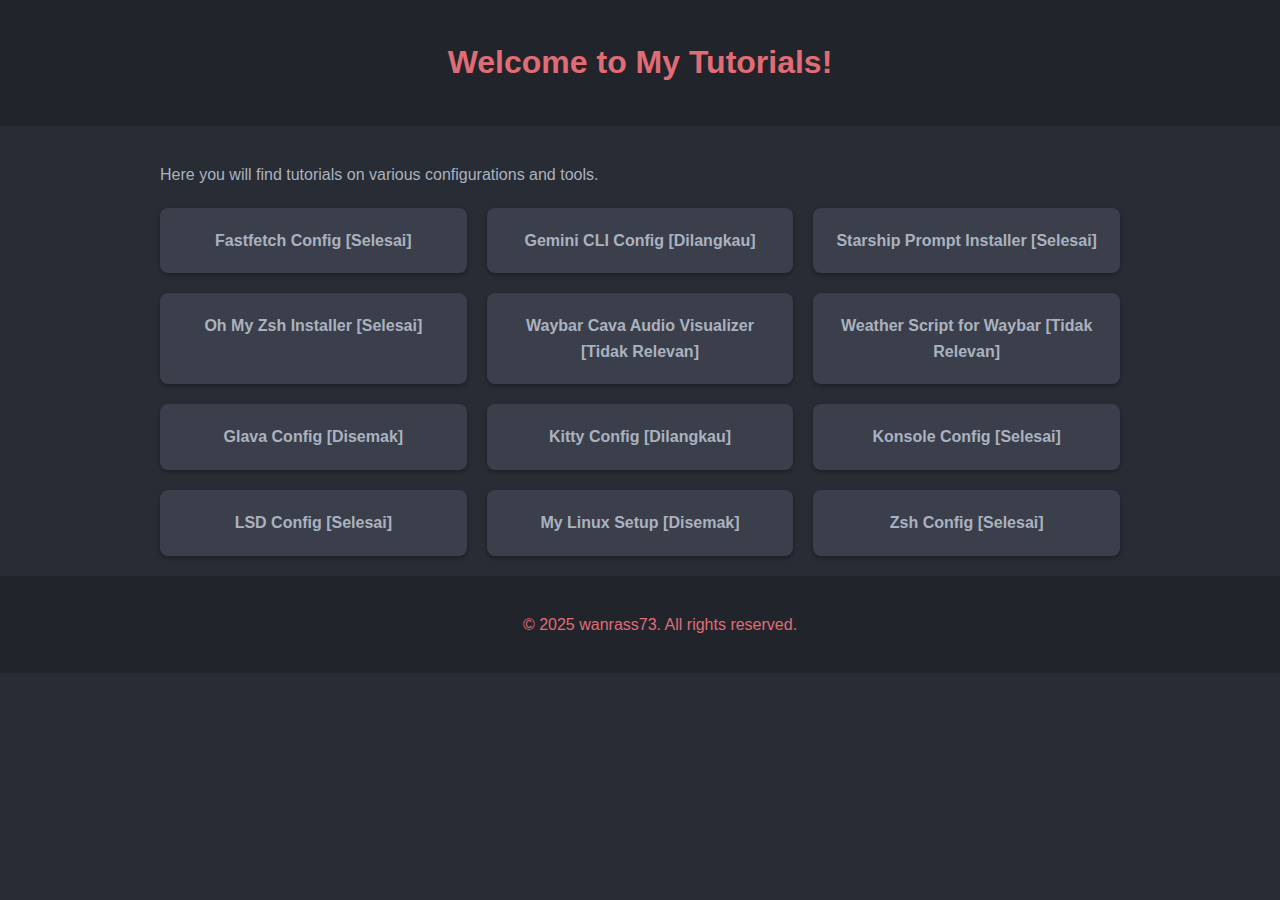
<file: tutorial-website/index.html>
<!DOCTYPE html>
<html lang="en">
<head>
    <meta charset="UTF-8">
    <meta name="viewport" content="width=device-width, initial-scale=1.0">
    <title>Tutorials by wanrass73</title>
    <link rel="stylesheet" href="css/style.css">
</head>
<body>
    <header>
        <h1>Welcome to My Tutorials!</h1>
    </header>
    <main>
        <p>Here you will find tutorials on various configurations and tools.</p>
        <section id="tutorial-list">
            <div class="tutorial-grid">
                <a href="tutorials/fastfetch-config.html" class="tutorial-item">Fastfetch Config [Selesai]</a>
                <a href="tutorials/gemini-cli-config.html" class="tutorial-item">Gemini CLI Config [Dilangkau]</a>
                <a href="tutorials/starship-config.html" class="tutorial-item">Starship Prompt Installer [Selesai]</a>
                <a href="tutorials/oh-my-zsh-config.html" class="tutorial-item">Oh My Zsh Installer [Selesai]</a>
                <a href="tutorials/waybar-cava-config.html" class="tutorial-item">Waybar Cava Audio Visualizer [Tidak Relevan]</a>
                <a href="tutorials/weather-script-config.html" class="tutorial-item">Weather Script for Waybar [Tidak Relevan]</a>
                <a href="tutorials/glava-config.html" class="tutorial-item">Glava Config [Disemak]</a>
                <a href="tutorials/kitty-config.html" class="tutorial-item">Kitty Config [Dilangkau]</a>
                <a href="tutorials/konsole-config.html" class="tutorial-item">Konsole Config [Selesai]</a>
                <a href="tutorials/lsd-config.html" class="tutorial-item">LSD Config [Selesai]</a>
                <a href="tutorials/my-linux-setup.html" class="tutorial-item">My Linux Setup [Disemak]</a>
                <a href="tutorials/zsh-config.html" class="tutorial-item">Zsh Config [Selesai]</a>
            </div>
        </section>
    </main>
    <footer>
        <p>&copy; 2025 wanrass73. All rights reserved.</p>
    </footer>
</body>
</html>
</file>
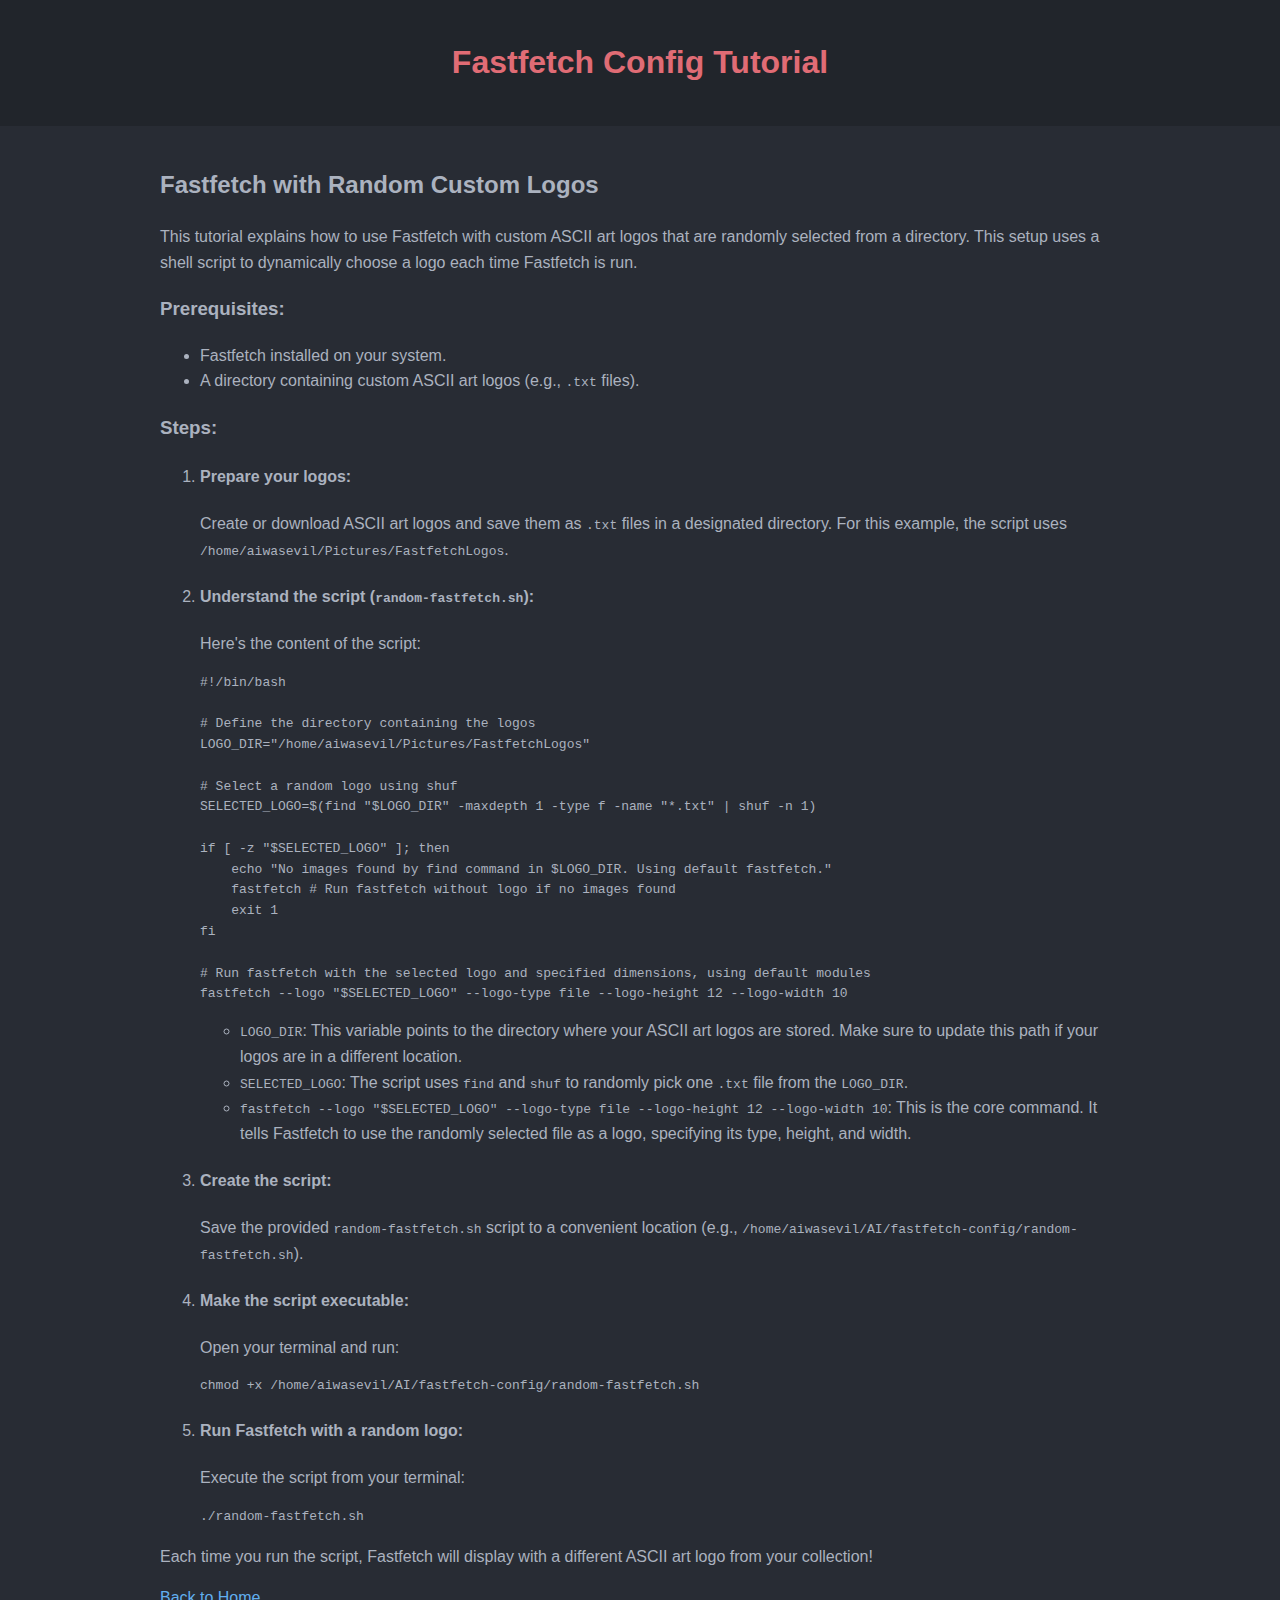
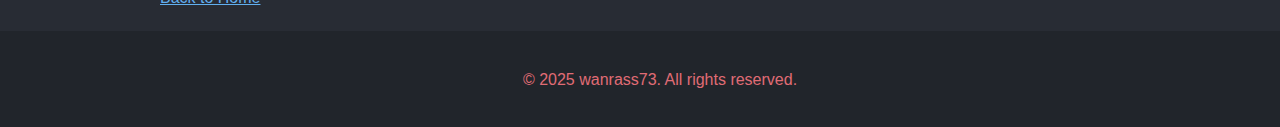
<file: tutorial-website/tutorials/fastfetch-config.html>
<!DOCTYPE html>
<html lang="en">
<head>
    <meta charset="UTF-8">
    <meta name="viewport" content="width=device-width, initial-scale=1.0">
    <title>Fastfetch Config Tutorial</title>
    <link rel="stylesheet" href="../css/style.css">
</head>
<body>
    <header>
        <h1>Fastfetch Config Tutorial</h1>
    </header>
    <main>
        <h2>Fastfetch with Random Custom Logos</h2>
        <p>This tutorial explains how to use Fastfetch with custom ASCII art logos that are randomly selected from a directory. This setup uses a shell script to dynamically choose a logo each time Fastfetch is run.</p>

        <h3>Prerequisites:</h3>
        <ul>
            <li>Fastfetch installed on your system.</li>
            <li>A directory containing custom ASCII art logos (e.g., <code>.txt</code> files).</li>
        </ul>

        <h3>Steps:</h3>
        <ol>
            <li>
                <h4>Prepare your logos:</h4>
                <p>Create or download ASCII art logos and save them as <code>.txt</code> files in a designated directory. For this example, the script uses <code>/home/aiwasevil/Pictures/FastfetchLogos</code>.</p>
            </li>
            <li>
                <h4>Understand the script (<code>random-fastfetch.sh</code>):</h4>
                <p>Here's the content of the script:</p>
                <pre><code>#!/bin/bash

# Define the directory containing the logos
LOGO_DIR="/home/aiwasevil/Pictures/FastfetchLogos"

# Select a random logo using shuf
SELECTED_LOGO=$(find "$LOGO_DIR" -maxdepth 1 -type f -name "*.txt" | shuf -n 1)

if [ -z "$SELECTED_LOGO" ]; then
    echo "No images found by find command in $LOGO_DIR. Using default fastfetch."
    fastfetch # Run fastfetch without logo if no images found
    exit 1
fi

# Run fastfetch with the selected logo and specified dimensions, using default modules
fastfetch --logo "$SELECTED_LOGO" --logo-type file --logo-height 12 --logo-width 10
</code></pre>
                <ul>
                    <li><code>LOGO_DIR</code>: This variable points to the directory where your ASCII art logos are stored. Make sure to update this path if your logos are in a different location.</li>
                    <li><code>SELECTED_LOGO</code>: The script uses <code>find</code> and <code>shuf</code> to randomly pick one <code>.txt</code> file from the <code>LOGO_DIR</code>.</li>
                    <li><code>fastfetch --logo "$SELECTED_LOGO" --logo-type file --logo-height 12 --logo-width 10</code>: This is the core command. It tells Fastfetch to use the randomly selected file as a logo, specifying its type, height, and width.</li>
                </ul>
            </li>
            <li>
                <h4>Create the script:</h4>
                <p>Save the provided <code>random-fastfetch.sh</code> script to a convenient location (e.g., <code>/home/aiwasevil/AI/fastfetch-config/random-fastfetch.sh</code>).</p>
            </li>
            <li>
                <h4>Make the script executable:</h4>
                <p>Open your terminal and run:</p>
                <pre><code>chmod +x /home/aiwasevil/AI/fastfetch-config/random-fastfetch.sh</code></pre>
            </li>
            <li>
                <h4>Run Fastfetch with a random logo:</h4>
                <p>Execute the script from your terminal:</p>
                <pre><code>./random-fastfetch.sh</code></pre>
            </li>
        </ol>
        <p>Each time you run the script, Fastfetch will display with a different ASCII art logo from your collection!</p>
        
        <a href="../index.html">Back to Home</a>
    </main>
    <footer>
        <p>&copy; 2025 wanrass73. All rights reserved.</p>
    </footer>
</body>
</html>
</file>
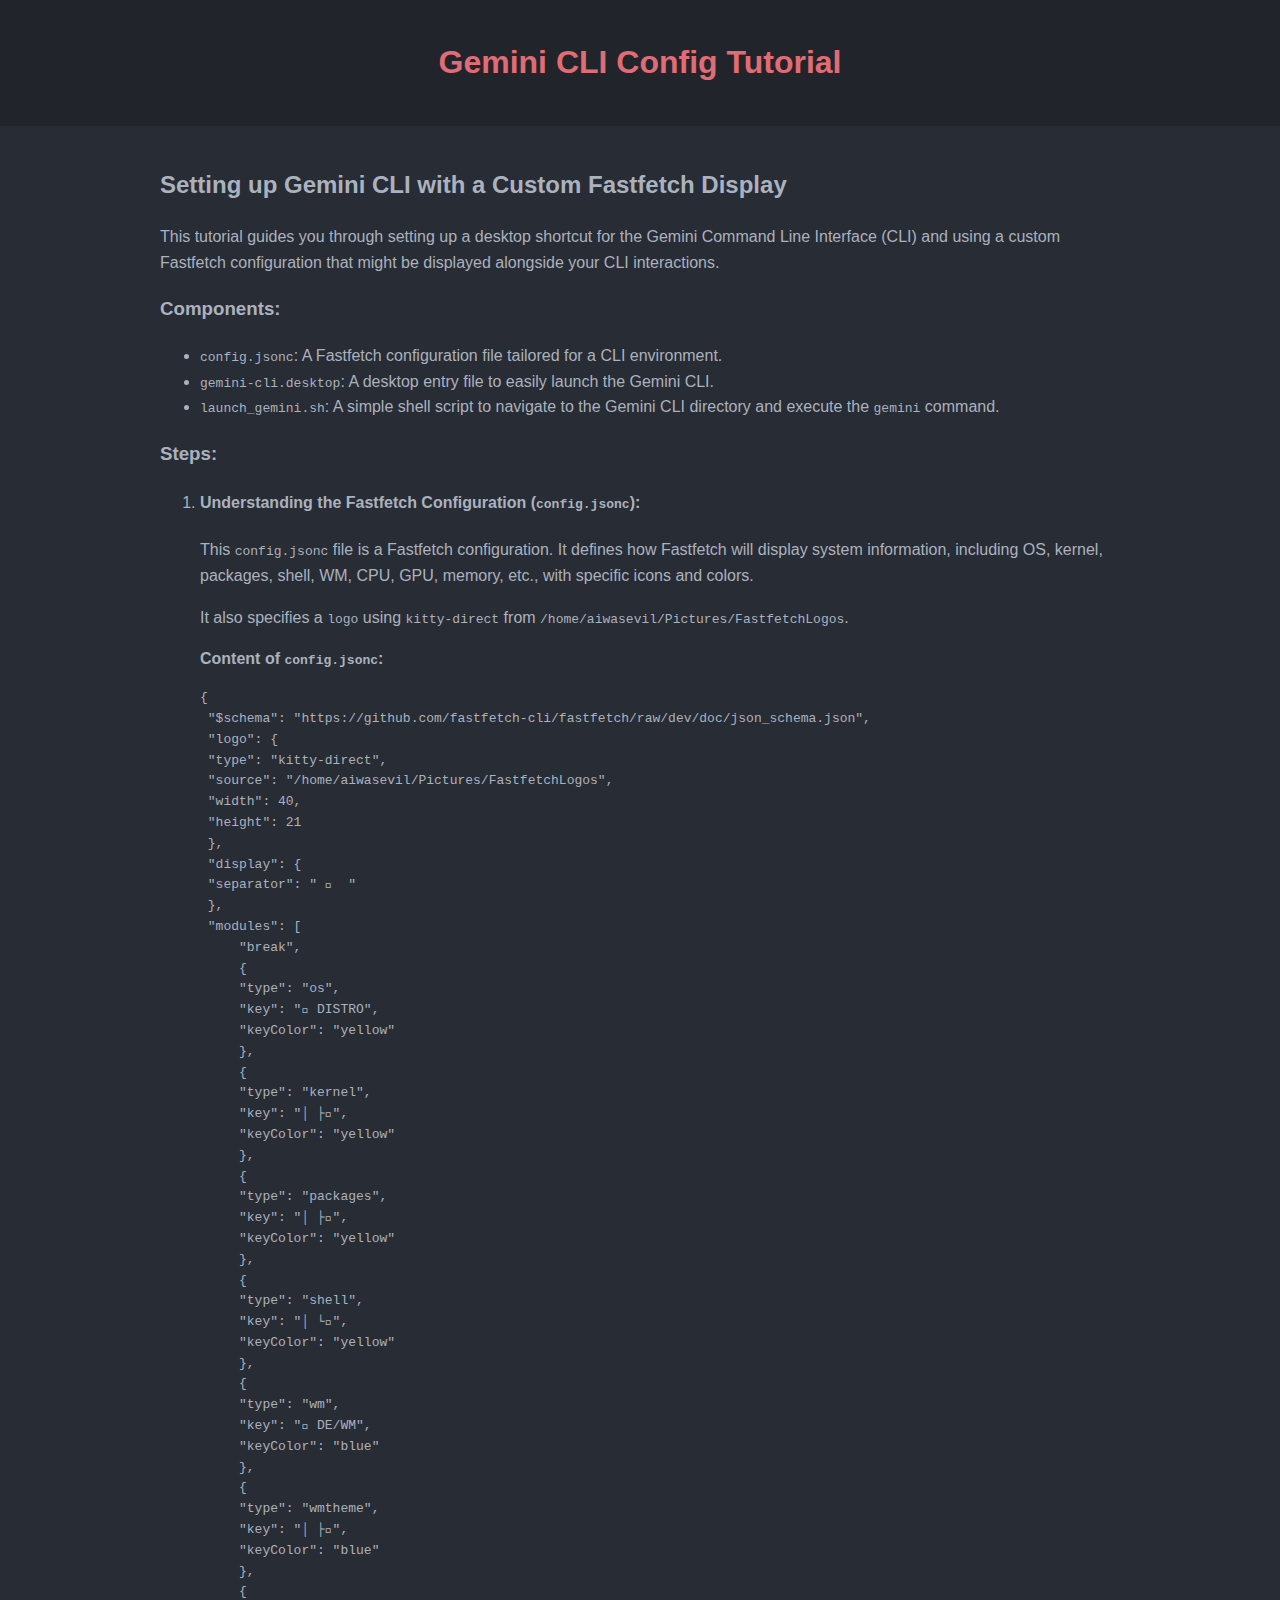
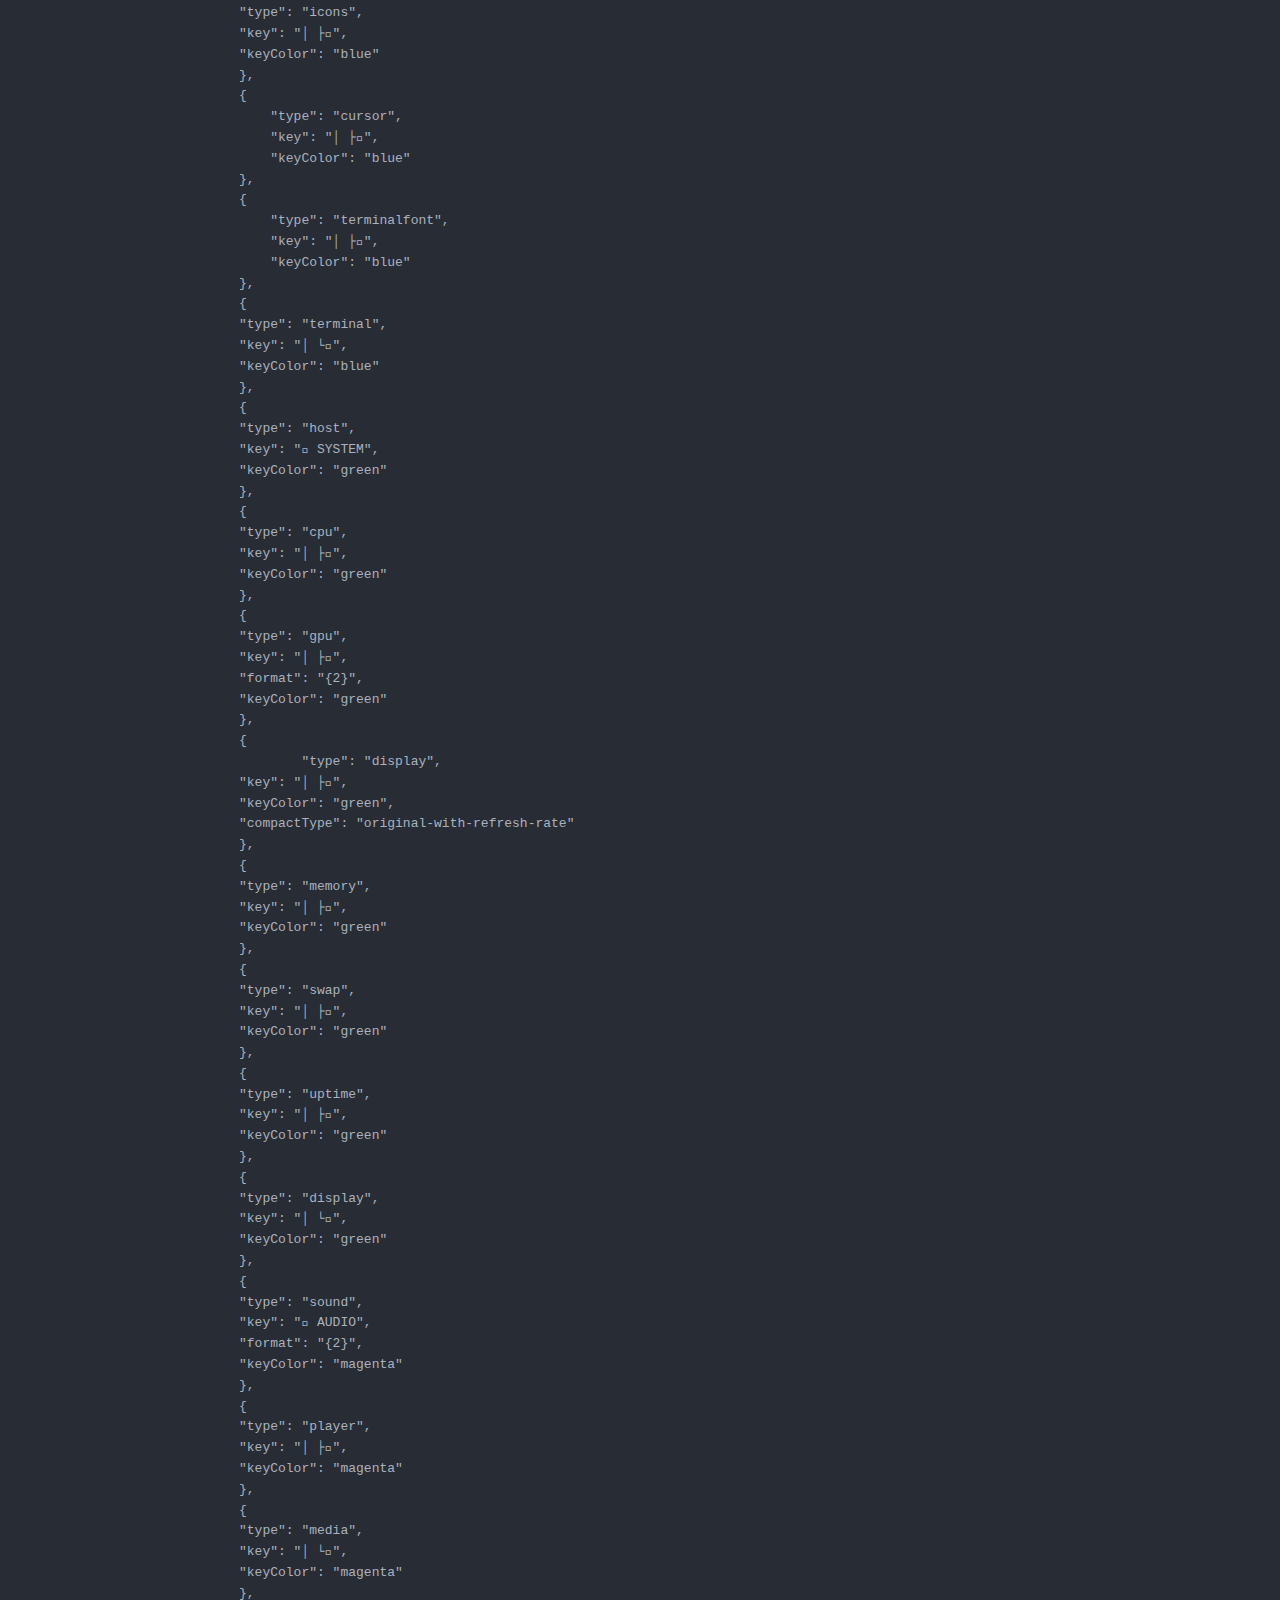
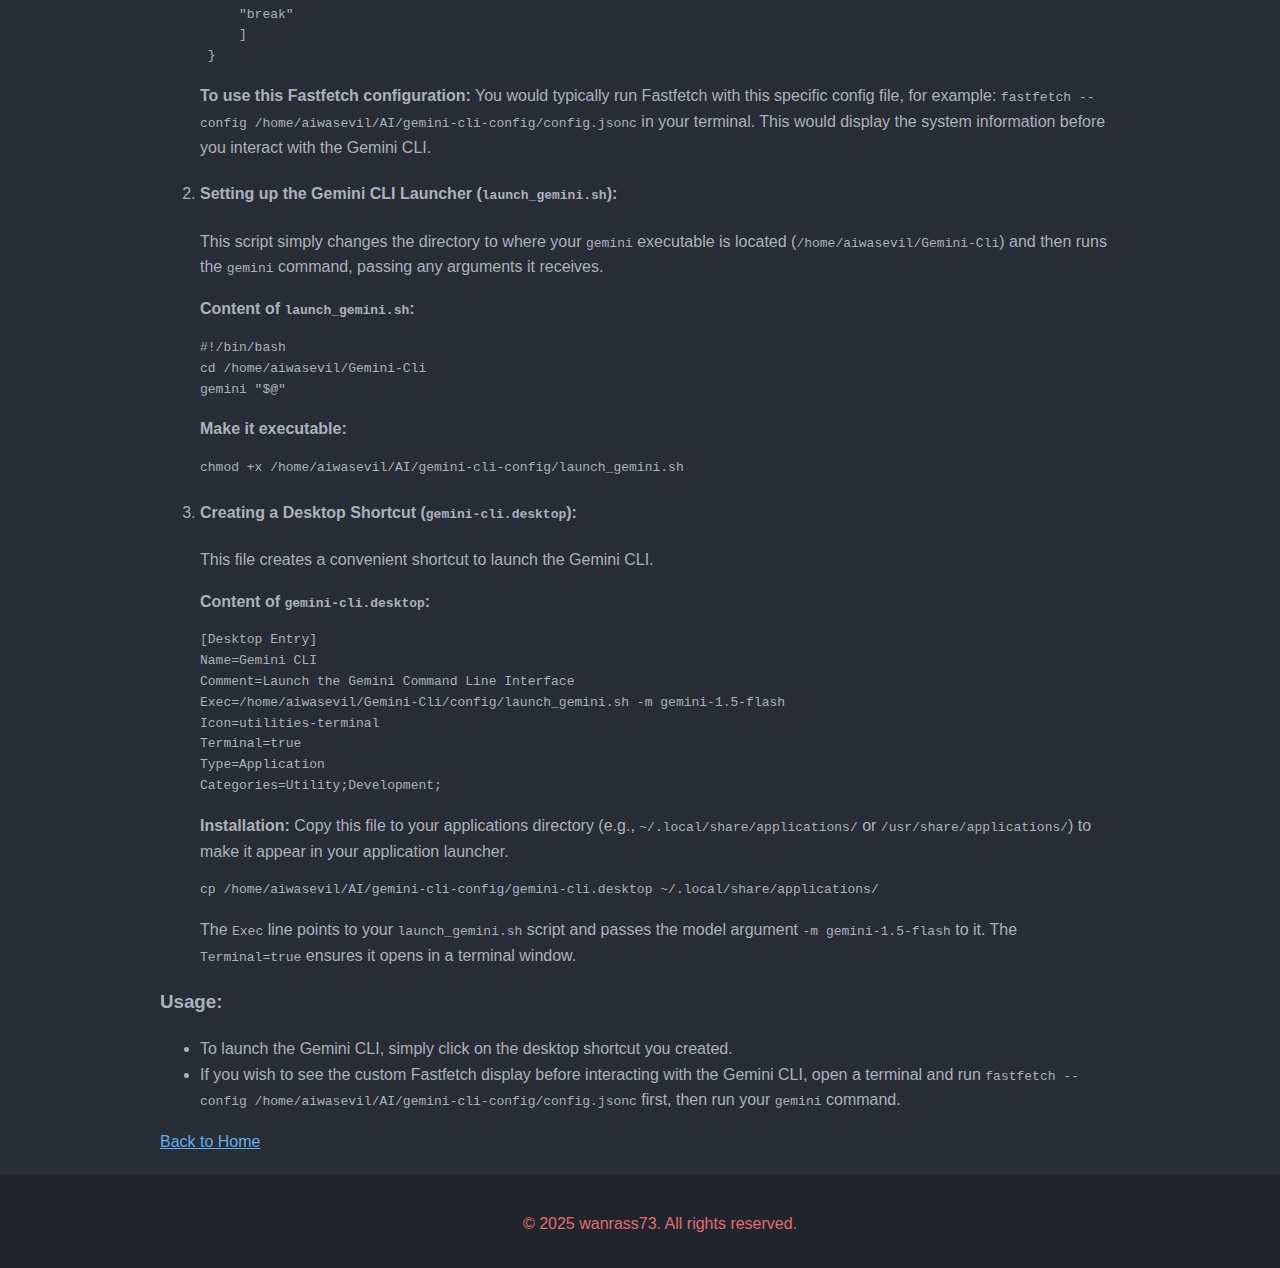
<file: tutorial-website/tutorials/gemini-cli-config.html>
<!DOCTYPE html>
<html lang="en">
<head>
    <meta charset="UTF-8">
    <meta name="viewport" content="width=device-width, initial-scale=1.0">
    <title>Gemini CLI Config Tutorial</title>
    <link rel="stylesheet" href="../css/style.css">
</head>
<body>
    <header>
        <h1>Gemini CLI Config Tutorial</h1>
    </header>
    <main>
        <h2>Setting up Gemini CLI with a Custom Fastfetch Display</h2>
        <p>This tutorial guides you through setting up a desktop shortcut for the Gemini Command Line Interface (CLI) and using a custom Fastfetch configuration that might be displayed alongside your CLI interactions.</p>

        <h3>Components:</h3>
        <ul>
            <li><code>config.jsonc</code>: A Fastfetch configuration file tailored for a CLI environment.</li>
            <li><code>gemini-cli.desktop</code>: A desktop entry file to easily launch the Gemini CLI.</li>
            <li><code>launch_gemini.sh</code>: A simple shell script to navigate to the Gemini CLI directory and execute the <code>gemini</code> command.</li>
        </ul>

        <h3>Steps:</h3>

        <ol>
            <li>
                <h4>Understanding the Fastfetch Configuration (<code>config.jsonc</code>):</h4>
                <p>This <code>config.jsonc</code> file is a Fastfetch configuration. It defines how Fastfetch will display system information, including OS, kernel, packages, shell, WM, CPU, GPU, memory, etc., with specific icons and colors.</p>
                <p>It also specifies a <code>logo</code> using <code>kitty-direct</code> from <code>/home/aiwasevil/Pictures/FastfetchLogos</code>.</p>
                <p><strong>Content of <code>config.jsonc</code>:</strong></p>
                <pre><code class="language-jsonc">{
 "$schema": "https://github.com/fastfetch-cli/fastfetch/raw/dev/doc/json_schema.json",
 "logo": {
 "type": "kitty-direct",
 "source": "/home/aiwasevil/Pictures/FastfetchLogos",
 "width": 40,
 "height": 21
 },
 "display": {
 "separator": " 󰑃  "
 },
 "modules": [
     "break",
     {
     "type": "os",
     "key": " DISTRO",
     "keyColor": "yellow"
     },
     {
     "type": "kernel",
     "key": "│ ├",
     "keyColor": "yellow"
     },
     {
     "type": "packages",
     "key": "│ ├󰏖",
     "keyColor": "yellow"
     },
     {
     "type": "shell",
     "key": "│ └",
     "keyColor": "yellow"
     },
     {
     "type": "wm",
     "key": " DE/WM",
     "keyColor": "blue"
     },
     {
     "type": "wmtheme",
     "key": "│ ├󰉼",
     "keyColor": "blue"
     },
     {
     "type": "icons",
     "key": "│ ├󰀻",
     "keyColor": "blue"
     },
     {
         "type": "cursor",
         "key": "│ ├",
         "keyColor": "blue"
     },
     {
         "type": "terminalfont",
         "key": "│ ├",
         "keyColor": "blue"
     },
     {
     "type": "terminal",
     "key": "│ └",
     "keyColor": "blue"
     },
     {
     "type": "host",
     "key": "󰌢 SYSTEM",
     "keyColor": "green"
     },
     {
     "type": "cpu",
     "key": "│ ├󰻠",
     "keyColor": "green"
     },
     {
     "type": "gpu",
     "key": "│ ├󰻑",
     "format": "{2}",
     "keyColor": "green"
     },
     {
             "type": "display",
     "key": "│ ├󰍹",
     "keyColor": "green",
     "compactType": "original-with-refresh-rate"
     },
     {
     "type": "memory",
     "key": "│ ├󰾆",
     "keyColor": "green"
     },
     {
     "type": "swap",
     "key": "│ ├󰓡",
     "keyColor": "green"
     },
     {
     "type": "uptime",
     "key": "│ ├󰅐",
     "keyColor": "green"
     },
     {
     "type": "display",
     "key": "│ └󰍹",
     "keyColor": "green"
     },
     {
     "type": "sound",
     "key": " AUDIO",
     "format": "{2}",
     "keyColor": "magenta"
     },
     {
     "type": "player",
     "key": "│ ├󰥠",
     "keyColor": "magenta"
     },
     {
     "type": "media",
     "key": "│ └󰝚",
     "keyColor": "magenta"
     },
     "break"
     ]
 }</code></pre>
                <p><strong>To use this Fastfetch configuration:</strong> You would typically run Fastfetch with this specific config file, for example: <code>fastfetch --config /home/aiwasevil/AI/gemini-cli-config/config.jsonc</code> in your terminal. This would display the system information before you interact with the Gemini CLI.</p>
            </li>
            <li>
                <h4>Setting up the Gemini CLI Launcher (<code>launch_gemini.sh</code>):</h4>
                <p>This script simply changes the directory to where your <code>gemini</code> executable is located (<code>/home/aiwasevil/Gemini-Cli</code>) and then runs the <code>gemini</code> command, passing any arguments it receives.</p>
                <p><strong>Content of <code>launch_gemini.sh</code>:</strong></p>
                <pre><code class="language-bash">#!/bin/bash
cd /home/aiwasevil/Gemini-Cli
gemini "$@"
</code></pre>
                <p><strong>Make it executable:</strong></p>
                <pre><code class="language-bash">chmod +x /home/aiwasevil/AI/gemini-cli-config/launch_gemini.sh</code></pre>
            </li>
            <li>
                <h4>Creating a Desktop Shortcut (<code>gemini-cli.desktop</code>):</h4>
                <p>This file creates a convenient shortcut to launch the Gemini CLI.</p>
                <p><strong>Content of <code>gemini-cli.desktop</code>:</strong></p>
                <pre><code class="language-ini">[Desktop Entry]
Name=Gemini CLI
Comment=Launch the Gemini Command Line Interface
Exec=/home/aiwasevil/Gemini-Cli/config/launch_gemini.sh -m gemini-1.5-flash
Icon=utilities-terminal
Terminal=true
Type=Application
Categories=Utility;Development;
</code></pre>
                <p><strong>Installation:</strong> Copy this file to your applications directory (e.g., <code>~/.local/share/applications/</code> or <code>/usr/share/applications/</code>) to make it appear in your application launcher.</p>
                <pre><code class="language-bash">cp /home/aiwasevil/AI/gemini-cli-config/gemini-cli.desktop ~/.local/share/applications/</code></pre>
                <p>The <code>Exec</code> line points to your <code>launch_gemini.sh</code> script and passes the model argument <code>-m gemini-1.5-flash</code> to it. The <code>Terminal=true</code> ensures it opens in a terminal window.</p>
            </li>
        </ol>

        <h3>Usage:</h3>
        <ul>
            <li>To launch the Gemini CLI, simply click on the desktop shortcut you created.</li>
            <li>If you wish to see the custom Fastfetch display before interacting with the Gemini CLI, open a terminal and run <code>fastfetch --config /home/aiwasevil/AI/gemini-cli-config/config.jsonc</code> first, then run your <code>gemini</code> command.</li>
        </ul>
        
        <a href="../index.html">Back to Home</a>
    </main>
    <footer>
        <p>&copy; 2025 wanrass73. All rights reserved.</p>
    </footer>
</body>
</html>
</file>
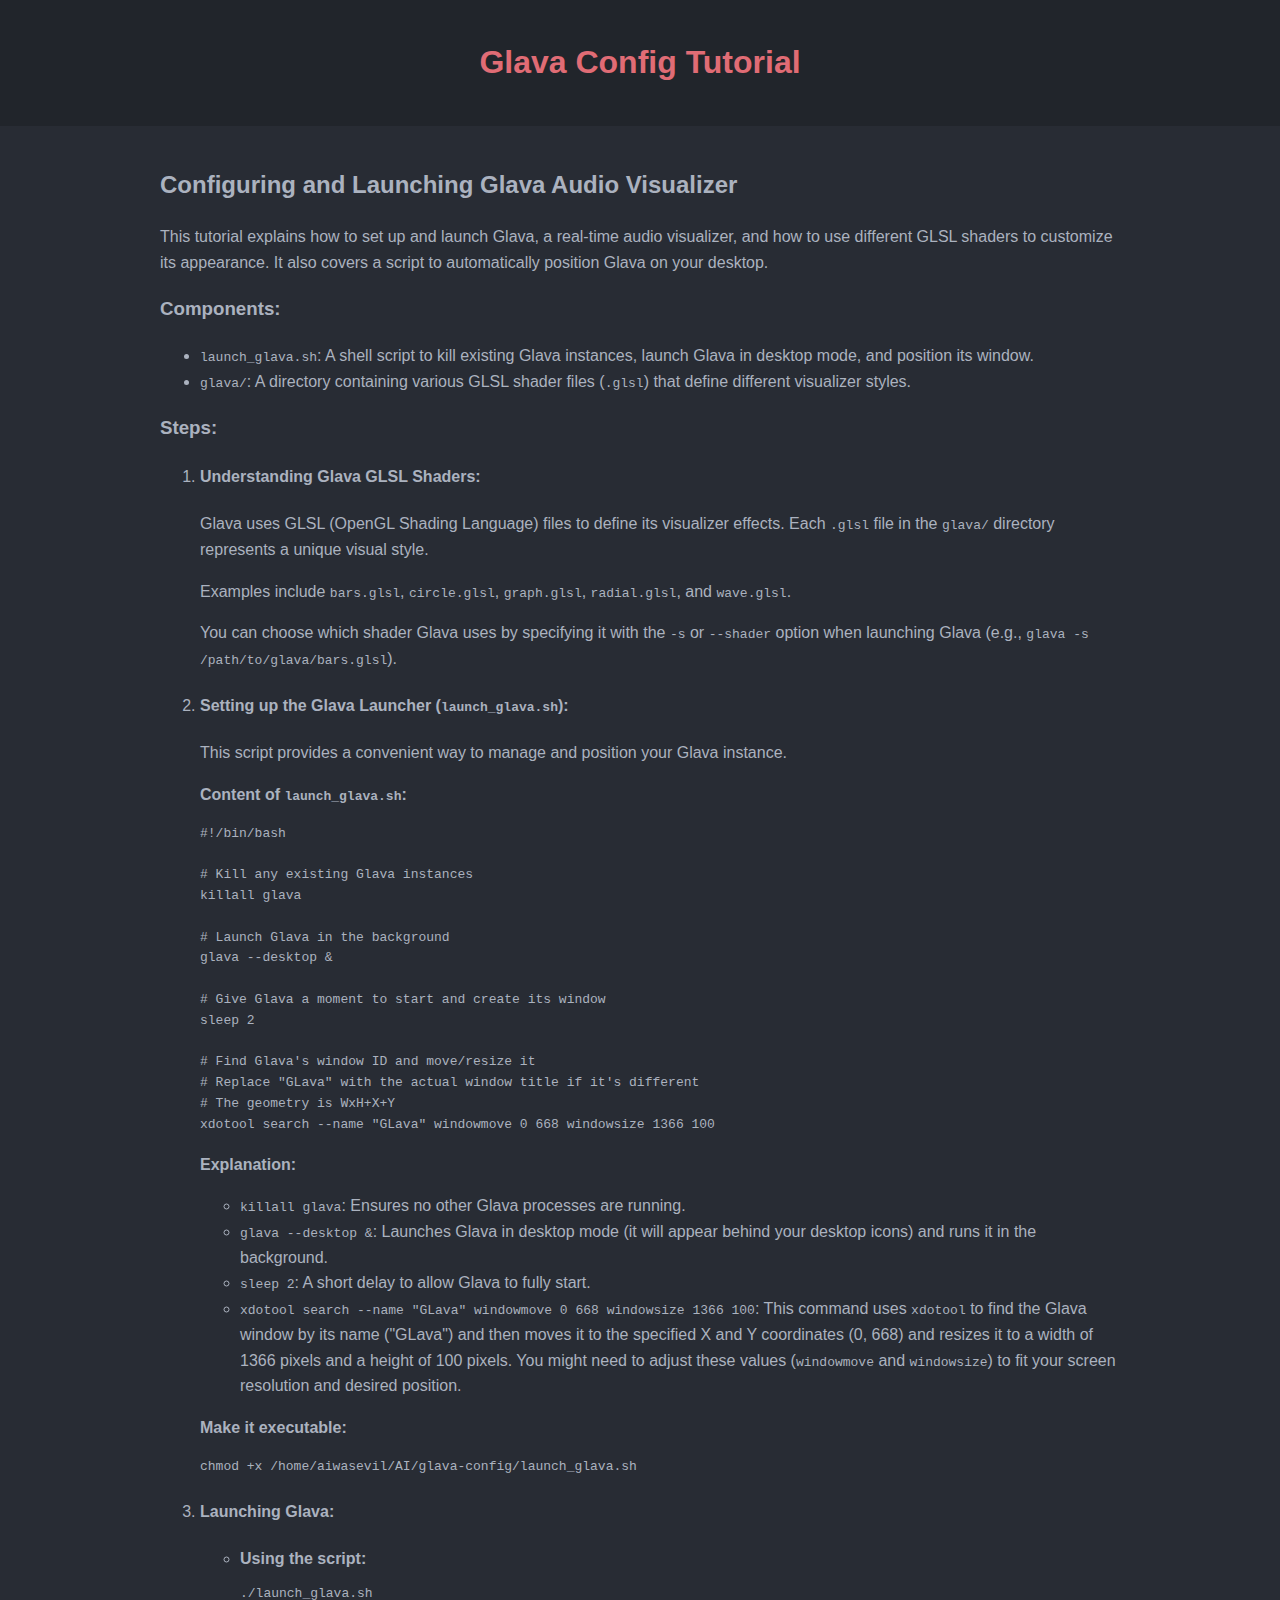
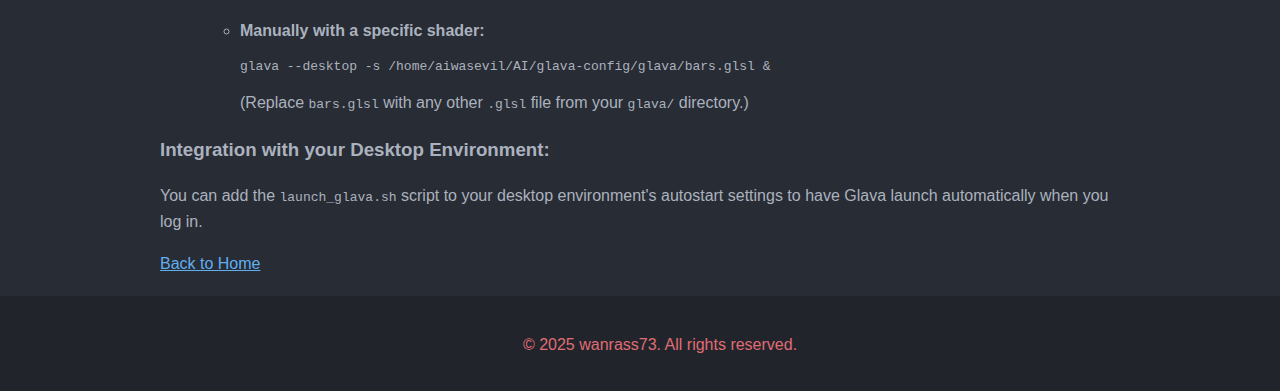
<file: tutorial-website/tutorials/glava-config.html>
<!DOCTYPE html>
<html lang="en">
<head>
    <meta charset="UTF-8">
    <meta name="viewport" content="width=device-width, initial-scale=1.0">
    <title>Glava Config Tutorial</title>
    <link rel="stylesheet" href="../css/style.css">
</head>
<body>
    <header>
        <h1>Glava Config Tutorial</h1>
    </header>
    <main>
        <h2>Configuring and Launching Glava Audio Visualizer</h2>
        <p>This tutorial explains how to set up and launch Glava, a real-time audio visualizer, and how to use different GLSL shaders to customize its appearance. It also covers a script to automatically position Glava on your desktop.</p>

        <h3>Components:</h3>
        <ul>
            <li><code>launch_glava.sh</code>: A shell script to kill existing Glava instances, launch Glava in desktop mode, and position its window.</li>
            <li><code>glava/</code>: A directory containing various GLSL shader files (<code>.glsl</code>) that define different visualizer styles.</li>
        </ul>

        <h3>Steps:</h3>

        <ol>
            <li>
                <h4>Understanding Glava GLSL Shaders:</h4>
                <p>Glava uses GLSL (OpenGL Shading Language) files to define its visualizer effects. Each <code>.glsl</code> file in the <code>glava/</code> directory represents a unique visual style.</p>
                <p>Examples include <code>bars.glsl</code>, <code>circle.glsl</code>, <code>graph.glsl</code>, <code>radial.glsl</code>, and <code>wave.glsl</code>.</p>
                <p>You can choose which shader Glava uses by specifying it with the <code>-s</code> or <code>--shader</code> option when launching Glava (e.g., <code>glava -s /path/to/glava/bars.glsl</code>).</p>
            </li>
            <li>
                <h4>Setting up the Glava Launcher (<code>launch_glava.sh</code>):</h4>
                <p>This script provides a convenient way to manage and position your Glava instance.</p>
                <p><strong>Content of <code>launch_glava.sh</code>:</strong></p>
                <pre><code class="language-bash">#!/bin/bash

# Kill any existing Glava instances
killall glava

# Launch Glava in the background
glava --desktop &

# Give Glava a moment to start and create its window
sleep 2

# Find Glava's window ID and move/resize it
# Replace "GLava" with the actual window title if it's different
# The geometry is WxH+X+Y
xdotool search --name "GLava" windowmove 0 668 windowsize 1366 100
</code></pre>
                <p><strong>Explanation:</strong></p>
                <ul>
                    <li><code>killall glava</code>: Ensures no other Glava processes are running.</li>
                    <li><code>glava --desktop &</code>: Launches Glava in desktop mode (it will appear behind your desktop icons) and runs it in the background.</li>
                    <li><code>sleep 2</code>: A short delay to allow Glava to fully start.</li>
                    <li><code>xdotool search --name "GLava" windowmove 0 668 windowsize 1366 100</code>: This command uses <code>xdotool</code> to find the Glava window by its name ("GLava") and then moves it to the specified X and Y coordinates (0, 668) and resizes it to a width of 1366 pixels and a height of 100 pixels. You might need to adjust these values (<code>windowmove</code> and <code>windowsize</code>) to fit your screen resolution and desired position.</li>
                </ul>
                <p><strong>Make it executable:</strong></p>
                <pre><code class="language-bash">chmod +x /home/aiwasevil/AI/glava-config/launch_glava.sh</code></pre>
            </li>
            <li>
                <h4>Launching Glava:</h4>
                <ul>
                    <li><strong>Using the script:</strong>
                        <pre><code class="language-bash">./launch_glava.sh</code></pre>
                    </li>
                    <li><strong>Manually with a specific shader:</strong>
                        <pre><code class="language-bash">glava --desktop -s /home/aiwasevil/AI/glava-config/glava/bars.glsl &</code></pre>
                        (Replace <code>bars.glsl</code> with any other <code>.glsl</code> file from your <code>glava/</code> directory.)
                    </li>
                </ul>
            </li>
        </ol>

        <h3>Integration with your Desktop Environment:</h3>
        <p>You can add the <code>launch_glava.sh</code> script to your desktop environment's autostart settings to have Glava launch automatically when you log in.</p>
        
        <a href="../index.html">Back to Home</a>
    </main>
    <footer>
        <p>&copy; 2025 wanrass73. All rights reserved.</p>
    </footer>
</body>
</html>
</file>
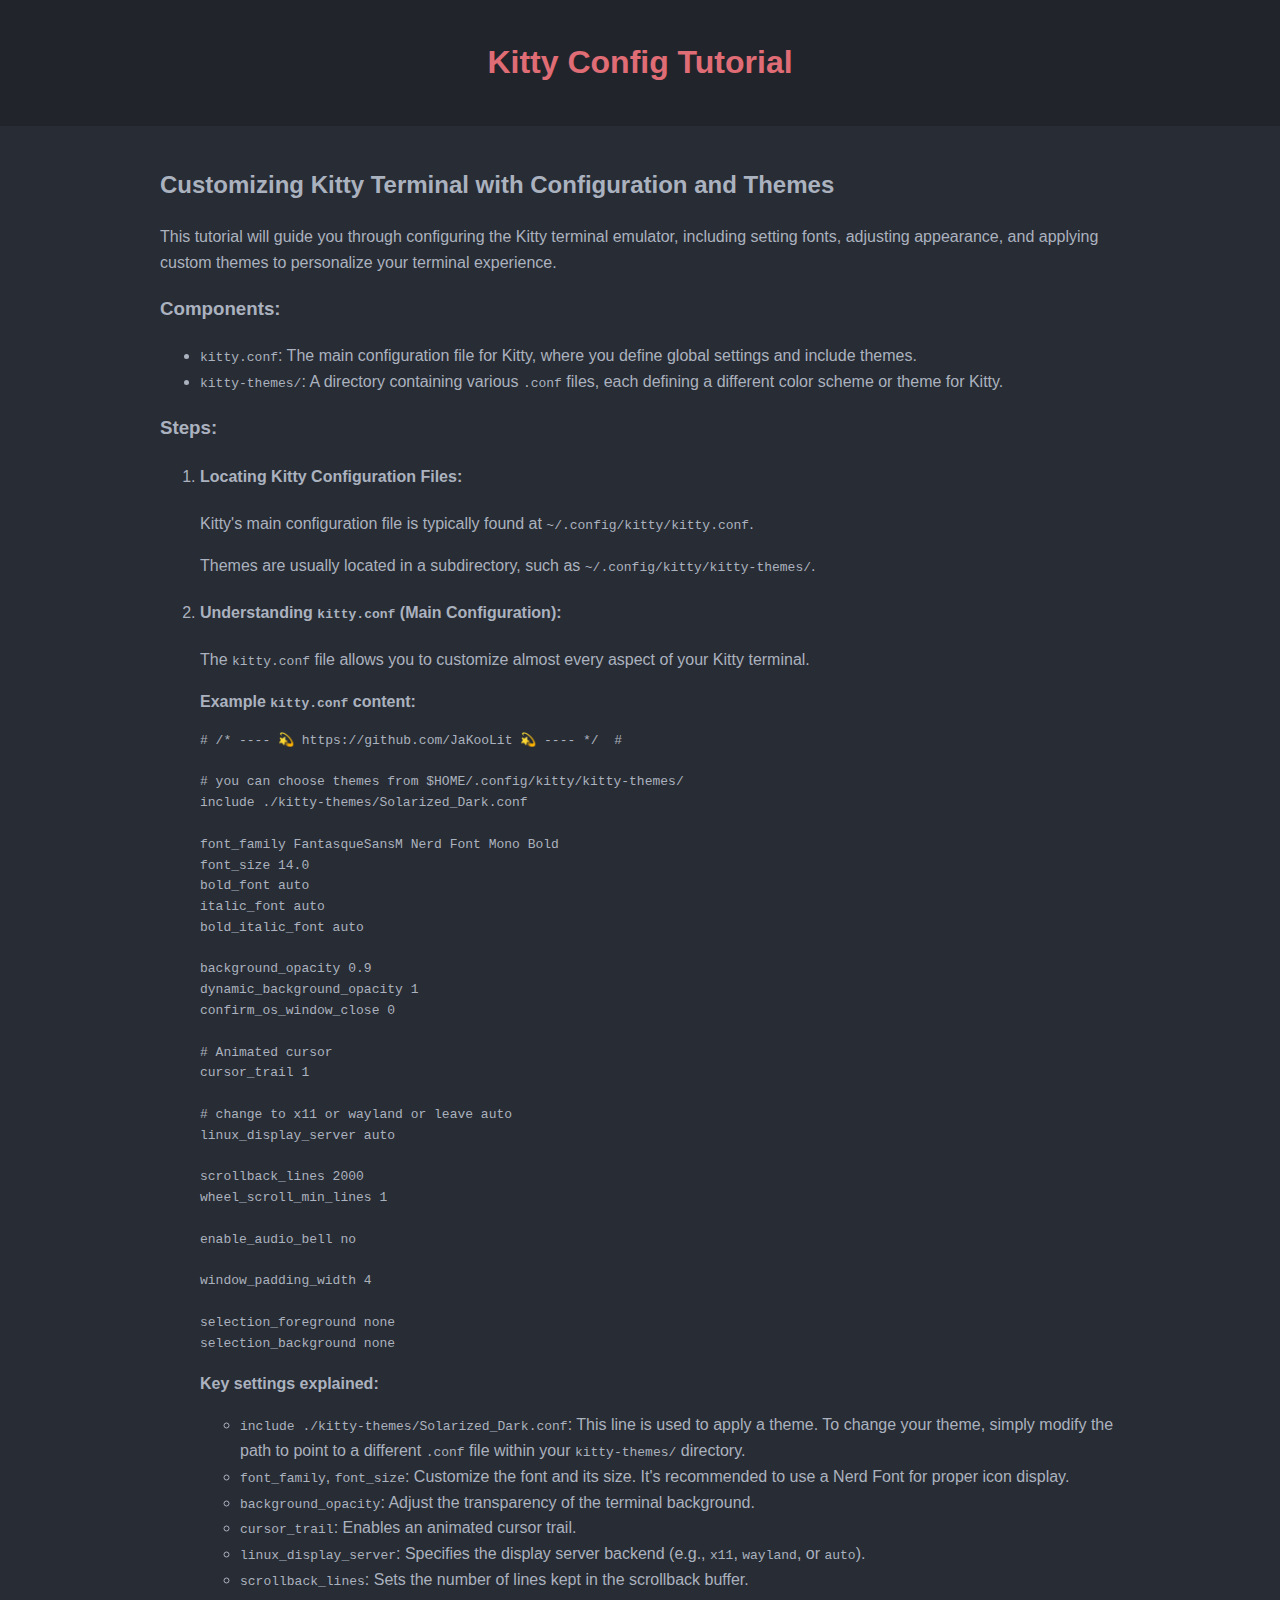
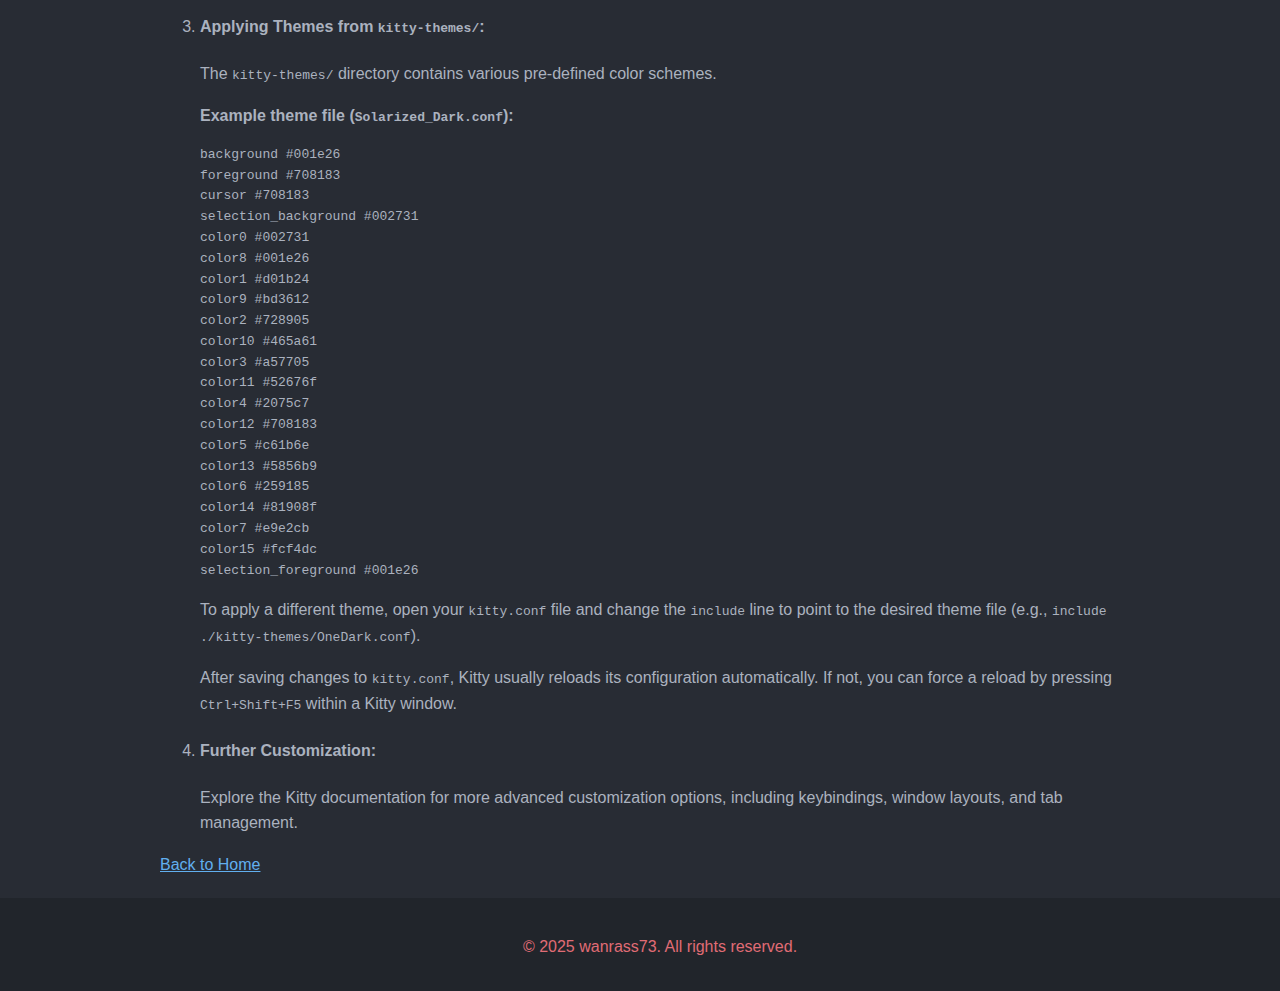
<file: tutorial-website/tutorials/kitty-config.html>
<!DOCTYPE html>
<html lang="en">
<head>
    <meta charset="UTF-8">
    <meta name="viewport" content="width=device-width, initial-scale=1.0">
    <title>Kitty Config Tutorial</title>
    <link rel="stylesheet" href="../css/style.css">
</head>
<body>
    <header>
        <h1>Kitty Config Tutorial</h1>
    </header>
    <main>
        <h2>Customizing Kitty Terminal with Configuration and Themes</h2>
        <p>This tutorial will guide you through configuring the Kitty terminal emulator, including setting fonts, adjusting appearance, and applying custom themes to personalize your terminal experience.</p>

        <h3>Components:</h3>
        <ul>
            <li><code>kitty.conf</code>: The main configuration file for Kitty, where you define global settings and include themes.</li>
            <li><code>kitty-themes/</code>: A directory containing various <code>.conf</code> files, each defining a different color scheme or theme for Kitty.</li>
        </ul>

        <h3>Steps:</h3>

        <ol>
            <li>
                <h4>Locating Kitty Configuration Files:</h4>
                <p>Kitty's main configuration file is typically found at <code>~/.config/kitty/kitty.conf</code>.</p>
                <p>Themes are usually located in a subdirectory, such as <code>~/.config/kitty/kitty-themes/</code>.</p>
            </li>
            <li>
                <h4>Understanding <code>kitty.conf</code> (Main Configuration):</h4>
                <p>The <code>kitty.conf</code> file allows you to customize almost every aspect of your Kitty terminal.</p>
                <p><strong>Example <code>kitty.conf</code> content:</strong></p>
                <pre><code class="language-conf"># /* ---- 💫 https://github.com/JaKooLit 💫 ---- */  #

# you can choose themes from $HOME/.config/kitty/kitty-themes/
include ./kitty-themes/Solarized_Dark.conf

font_family FantasqueSansM Nerd Font Mono Bold
font_size 14.0
bold_font auto
italic_font auto
bold_italic_font auto

background_opacity 0.9
dynamic_background_opacity 1
confirm_os_window_close 0

# Animated cursor
cursor_trail 1

# change to x11 or wayland or leave auto
linux_display_server auto

scrollback_lines 2000
wheel_scroll_min_lines 1

enable_audio_bell no

window_padding_width 4

selection_foreground none
selection_background none
</code></pre>
                <p><strong>Key settings explained:</strong></p>
                <ul>
                    <li><code>include ./kitty-themes/Solarized_Dark.conf</code>: This line is used to apply a theme. To change your theme, simply modify the path to point to a different <code>.conf</code> file within your <code>kitty-themes/</code> directory.</li>
                    <li><code>font_family</code>, <code>font_size</code>: Customize the font and its size. It's recommended to use a Nerd Font for proper icon display.</li>
                    <li><code>background_opacity</code>: Adjust the transparency of the terminal background.</li>
                    <li><code>cursor_trail</code>: Enables an animated cursor trail.</li>
                    <li><code>linux_display_server</code>: Specifies the display server backend (e.g., <code>x11</code>, <code>wayland</code>, or <code>auto</code>).</li>
                    <li><code>scrollback_lines</code>: Sets the number of lines kept in the scrollback buffer.</li>
                </ul>
            </li>
            <li>
                <h4>Applying Themes from <code>kitty-themes/</code>:</h4>
                <p>The <code>kitty-themes/</code> directory contains various pre-defined color schemes.</p>
                <p><strong>Example theme file (<code>Solarized_Dark.conf</code>):</strong></p>
                <pre><code class="language-conf">background #001e26
foreground #708183
cursor #708183
selection_background #002731
color0 #002731
color8 #001e26
color1 #d01b24
color9 #bd3612
color2 #728905
color10 #465a61
color3 #a57705
color11 #52676f
color4 #2075c7
color12 #708183
color5 #c61b6e
color13 #5856b9
color6 #259185
color14 #81908f
color7 #e9e2cb
color15 #fcf4dc
selection_foreground #001e26
</code></pre>
                <p>To apply a different theme, open your <code>kitty.conf</code> file and change the <code>include</code> line to point to the desired theme file (e.g., <code>include ./kitty-themes/OneDark.conf</code>).</p>
                <p>After saving changes to <code>kitty.conf</code>, Kitty usually reloads its configuration automatically. If not, you can force a reload by pressing <code>Ctrl+Shift+F5</code> within a Kitty window.</p>
            </li>
            <li>
                <h4>Further Customization:</h4>
                <p>Explore the Kitty documentation for more advanced customization options, including keybindings, window layouts, and tab management.</p>
            </li>
        </ol>
        
        <a href="../index.html">Back to Home</a>
    </main>
    <footer>
        <p>&copy; 2025 wanrass73. All rights reserved.</p>
    </footer>
</body>
</html>
</file>
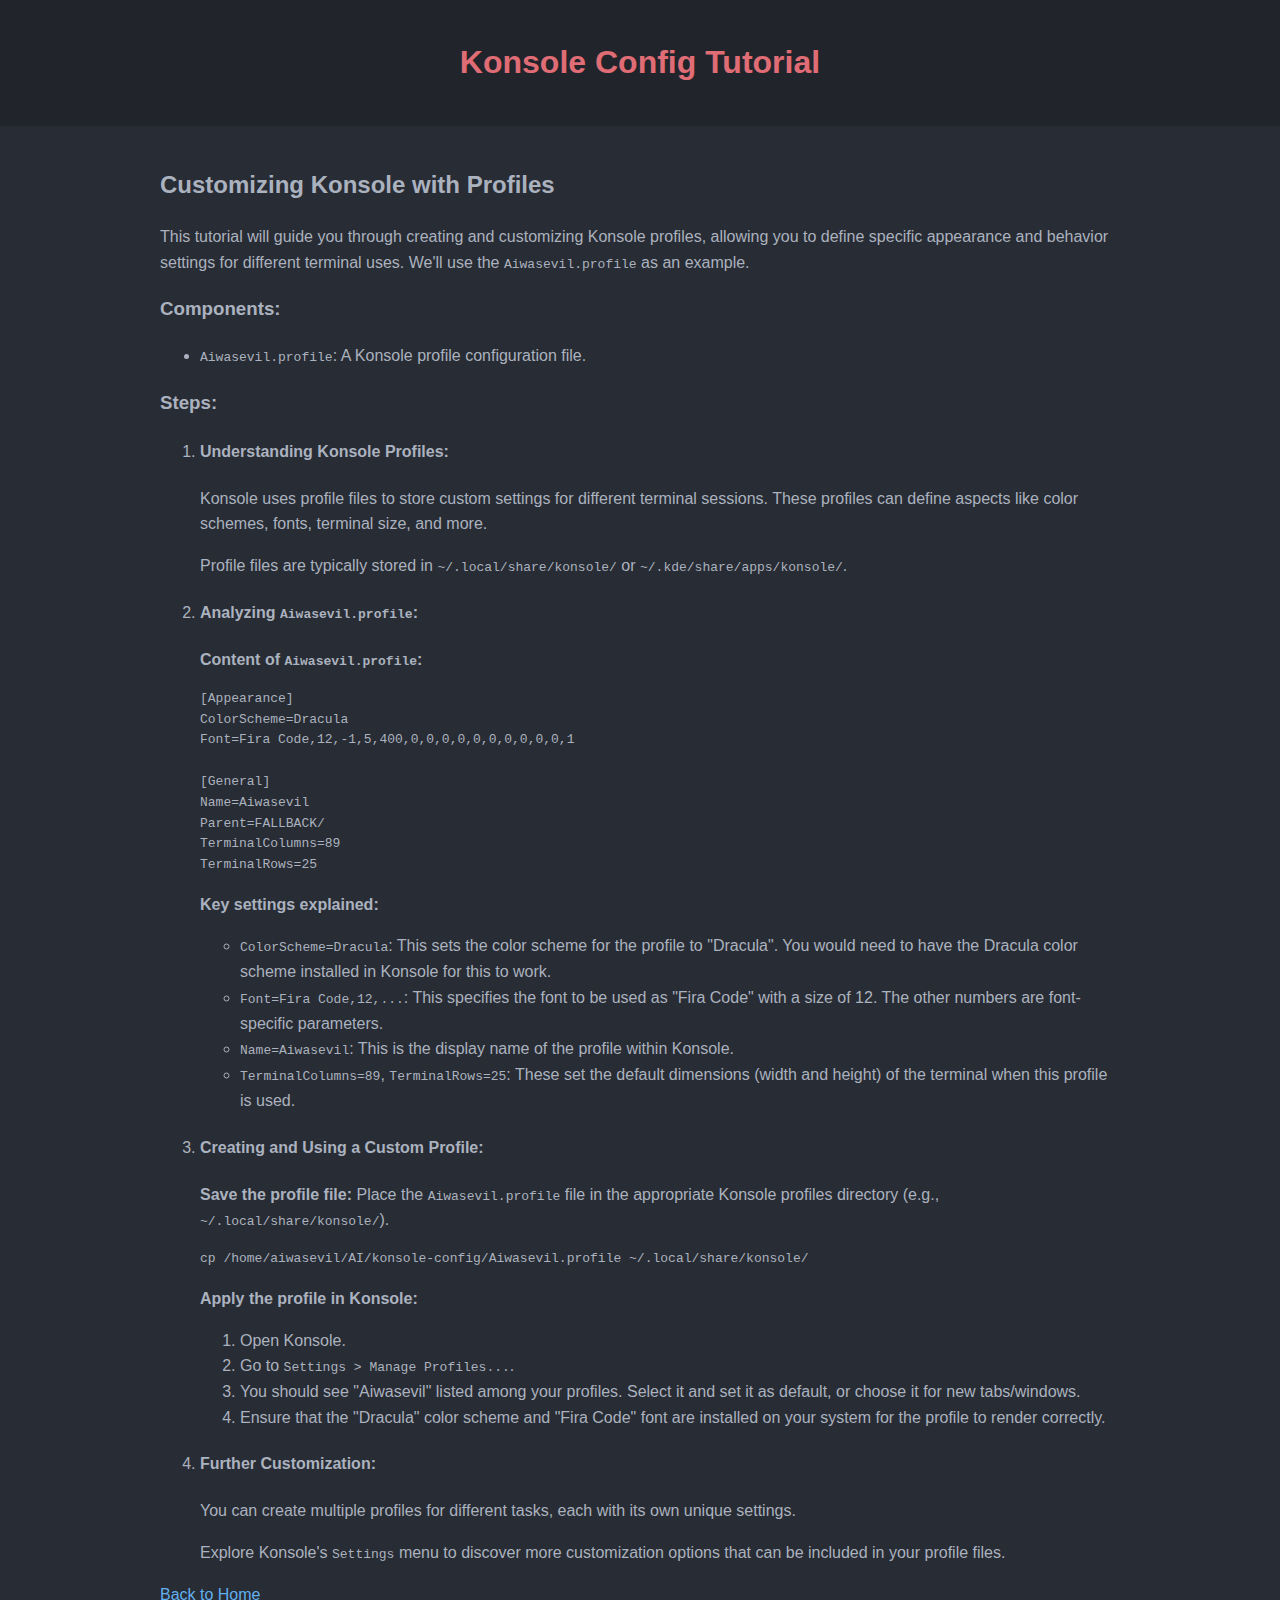
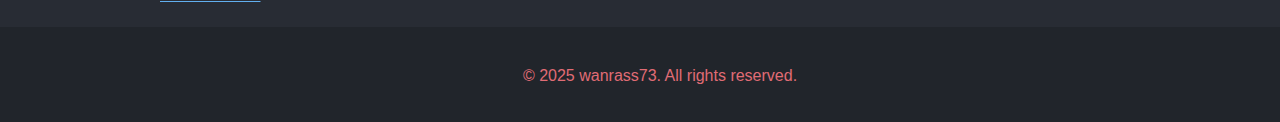
<file: tutorial-website/tutorials/konsole-config.html>
<!DOCTYPE html>
<html lang="en">
<head>
    <meta charset="UTF-8">
    <meta name="viewport" content="width=device-width, initial-scale=1.0">
    <title>Konsole Config Tutorial</title>
    <link rel="stylesheet" href="../css/style.css">
</head>
<body>
    <header>
        <h1>Konsole Config Tutorial</h1>
    </header>
    <main>
        <h2>Customizing Konsole with Profiles</h2>
        <p>This tutorial will guide you through creating and customizing Konsole profiles, allowing you to define specific appearance and behavior settings for different terminal uses. We'll use the <code>Aiwasevil.profile</code> as an example.</p>

        <h3>Components:</h3>
        <ul>
            <li><code>Aiwasevil.profile</code>: A Konsole profile configuration file.</li>
        </ul>

        <h3>Steps:</h3>

        <ol>
            <li>
                <h4>Understanding Konsole Profiles:</h4>
                <p>Konsole uses profile files to store custom settings for different terminal sessions. These profiles can define aspects like color schemes, fonts, terminal size, and more.</p>
                <p>Profile files are typically stored in <code>~/.local/share/konsole/</code> or <code>~/.kde/share/apps/konsole/</code>.</p>
            </li>
            <li>
                <h4>Analyzing <code>Aiwasevil.profile</code>:</h4>
                <p><strong>Content of <code>Aiwasevil.profile</code>:</strong></p>
                <pre><code class="language-ini">[Appearance]
ColorScheme=Dracula
Font=Fira Code,12,-1,5,400,0,0,0,0,0,0,0,0,0,0,1

[General]
Name=Aiwasevil
Parent=FALLBACK/
TerminalColumns=89
TerminalRows=25
</code></pre>
                <p><strong>Key settings explained:</strong></p>
                <ul>
                    <li><code>ColorScheme=Dracula</code>: This sets the color scheme for the profile to "Dracula". You would need to have the Dracula color scheme installed in Konsole for this to work.</li>
                    <li><code>Font=Fira Code,12,...</code>: This specifies the font to be used as "Fira Code" with a size of 12. The other numbers are font-specific parameters.</li>
                    <li><code>Name=Aiwasevil</code>: This is the display name of the profile within Konsole.</li>
                    <li><code>TerminalColumns=89</code>, <code>TerminalRows=25</code>: These set the default dimensions (width and height) of the terminal when this profile is used.</li>
                </ul>
            </li>
            <li>
                <h4>Creating and Using a Custom Profile:</h4>
                <p><strong>Save the profile file:</strong> Place the <code>Aiwasevil.profile</code> file in the appropriate Konsole profiles directory (e.g., <code>~/.local/share/konsole/</code>).</p>
                <pre><code class="language-bash">cp /home/aiwasevil/AI/konsole-config/Aiwasevil.profile ~/.local/share/konsole/</code></pre>
                <p><strong>Apply the profile in Konsole:</strong></p>
                <ol>
                    <li>Open Konsole.</li>
                    <li>Go to <code>Settings &gt; Manage Profiles...</code>.</li>
                    <li>You should see "Aiwasevil" listed among your profiles. Select it and set it as default, or choose it for new tabs/windows.</li>
                    <li>Ensure that the "Dracula" color scheme and "Fira Code" font are installed on your system for the profile to render correctly.</li>
                </ol>
            </li>
            <li>
                <h4>Further Customization:</h4>
                <p>You can create multiple profiles for different tasks, each with its own unique settings.</p>
                <p>Explore Konsole's <code>Settings</code> menu to discover more customization options that can be included in your profile files.</p>
            </li>
        </ol>
        
        <a href="../index.html">Back to Home</a>
    </main>
    <footer>
        <p>&copy; 2025 wanrass73. All rights reserved.</p>
    </footer>
</body>
</html>
</file>
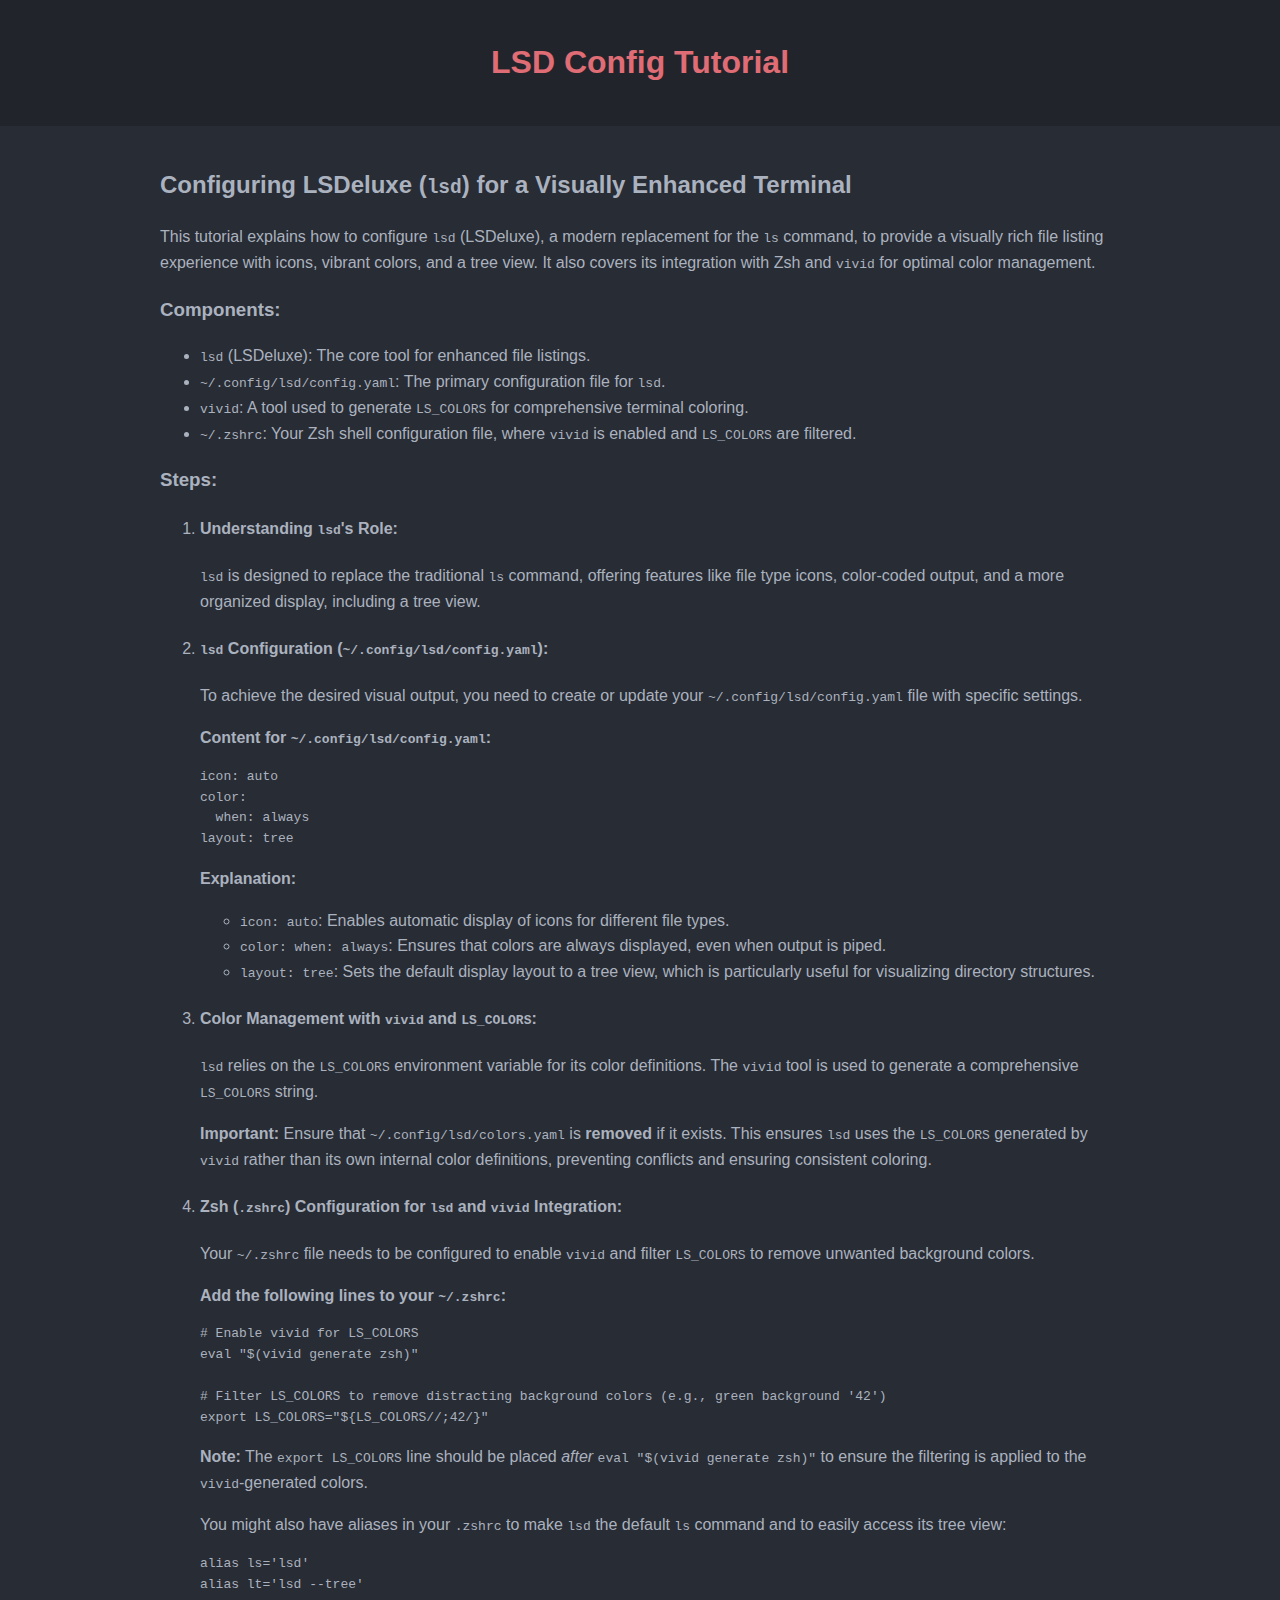
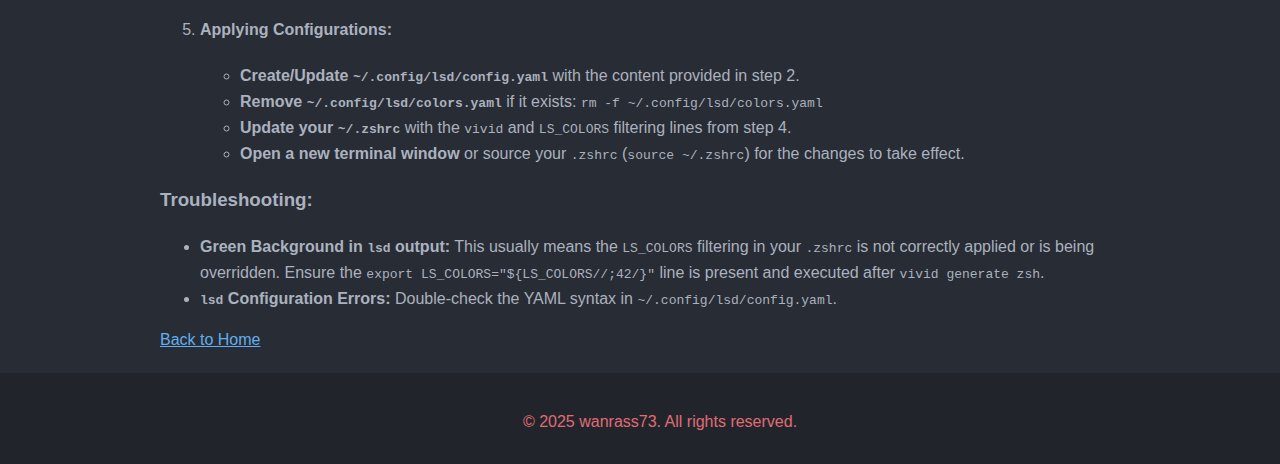
<file: tutorial-website/tutorials/lsd-config.html>
<!DOCTYPE html>
<html lang="en">
<head>
    <meta charset="UTF-8">
    <meta name="viewport" content="width=device-width, initial-scale=1.0">
    <title>LSD Config Tutorial</title>
    <link rel="stylesheet" href="../css/style.css">
</head>
<body>
    <header>
        <h1>LSD Config Tutorial</h1>
    </header>
    <main>
        <h2>Configuring LSDeluxe (<code>lsd</code>) for a Visually Enhanced Terminal</h2>
        <p>This tutorial explains how to configure <code>lsd</code> (LSDeluxe), a modern replacement for the <code>ls</code> command, to provide a visually rich file listing experience with icons, vibrant colors, and a tree view. It also covers its integration with Zsh and <code>vivid</code> for optimal color management.</p>

        <h3>Components:</h3>
        <ul>
            <li><code>lsd</code> (LSDeluxe): The core tool for enhanced file listings.</li>
            <li><code>~/.config/lsd/config.yaml</code>: The primary configuration file for <code>lsd</code>.</li>
            <li><code>vivid</code>: A tool used to generate <code>LS_COLORS</code> for comprehensive terminal coloring.</li>
            <li><code>~/.zshrc</code>: Your Zsh shell configuration file, where <code>vivid</code> is enabled and <code>LS_COLORS</code> are filtered.</li>
        </ul>

        <h3>Steps:</h3>

        <ol>
            <li>
                <h4>Understanding <code>lsd</code>'s Role:</h4>
                <p><code>lsd</code> is designed to replace the traditional <code>ls</code> command, offering features like file type icons, color-coded output, and a more organized display, including a tree view.</p>
            </li>
            <li>
                <h4><code>lsd</code> Configuration (<code>~/.config/lsd/config.yaml</code>):</h4>
                <p>To achieve the desired visual output, you need to create or update your <code>~/.config/lsd/config.yaml</code> file with specific settings.</p>
                <p><strong>Content for <code>~/.config/lsd/config.yaml</code>:</strong></p>
                <pre><code class="language-yaml">icon: auto
color:
  when: always
layout: tree
</code></pre>
                <p><strong>Explanation:</strong></p>
                <ul>
                    <li><code>icon: auto</code>: Enables automatic display of icons for different file types.</li>
                    <li><code>color: when: always</code>: Ensures that colors are always displayed, even when output is piped.</li>
                    <li><code>layout: tree</code>: Sets the default display layout to a tree view, which is particularly useful for visualizing directory structures.</li>
                </ul>
            </li>
            <li>
                <h4>Color Management with <code>vivid</code> and <code>LS_COLORS</code>:</h4>
                <p><code>lsd</code> relies on the <code>LS_COLORS</code> environment variable for its color definitions. The <code>vivid</code> tool is used to generate a comprehensive <code>LS_COLORS</code> string.</p>
                <p><strong>Important:</strong> Ensure that <code>~/.config/lsd/colors.yaml</code> is <strong>removed</strong> if it exists. This ensures <code>lsd</code> uses the <code>LS_COLORS</code> generated by <code>vivid</code> rather than its own internal color definitions, preventing conflicts and ensuring consistent coloring.</p>
            </li>
            <li>
                <h4>Zsh (<code>.zshrc</code>) Configuration for <code>lsd</code> and <code>vivid</code> Integration:</h4>
                <p>Your <code>~/.zshrc</code> file needs to be configured to enable <code>vivid</code> and filter <code>LS_COLORS</code> to remove unwanted background colors.</p>
                <p><strong>Add the following lines to your <code>~/.zshrc</code>:</strong></p>
                <pre><code class="language-zsh"># Enable vivid for LS_COLORS
eval "$(vivid generate zsh)"

# Filter LS_COLORS to remove distracting background colors (e.g., green background '42')
export LS_COLORS="${LS_COLORS//;42/}"
</code></pre>
                <p><strong>Note:</strong> The <code>export LS_COLORS</code> line should be placed <em>after</em> <code>eval "$(vivid generate zsh)"</code> to ensure the filtering is applied to the <code>vivid</code>-generated colors.</p>
                <p>You might also have aliases in your <code>.zshrc</code> to make <code>lsd</code> the default <code>ls</code> command and to easily access its tree view:</p>
                <pre><code class="language-zsh">alias ls='lsd'
alias lt='lsd --tree'
</code></pre>
            </li>
            <li>
                <h4>Applying Configurations:</h4>
                <ul>
                    <li><strong>Create/Update <code>~/.config/lsd/config.yaml</code></strong> with the content provided in step 2.</li>
                    <li><strong>Remove <code>~/.config/lsd/colors.yaml</code></strong> if it exists: <code>rm -f ~/.config/lsd/colors.yaml</code></li>
                    <li><strong>Update your <code>~/.zshrc</code></strong> with the <code>vivid</code> and <code>LS_COLORS</code> filtering lines from step 4.</li>
                    <li><strong>Open a new terminal window</strong> or source your <code>.zshrc</code> (<code>source ~/.zshrc</code>) for the changes to take effect.</li>
                </ul>
            </li>
        </ol>

        <h3>Troubleshooting:</h3>
        <ul>
            <li><strong>Green Background in <code>lsd</code> output:</strong> This usually means the <code>LS_COLORS</code> filtering in your <code>.zshrc</code> is not correctly applied or is being overridden. Ensure the <code>export LS_COLORS="${LS_COLORS//;42/}"</code> line is present and executed after <code>vivid generate zsh</code>.</li>
            <li><strong><code>lsd</code> Configuration Errors:</strong> Double-check the YAML syntax in <code>~/.config/lsd/config.yaml</code>.</li>
        </ul>
        
        <a href="../index.html">Back to Home</a>
    </main>
    <footer>
        <p>&copy; 2025 wanrass73. All rights reserved.</p>
    </footer>
</body>
</html>
</file>
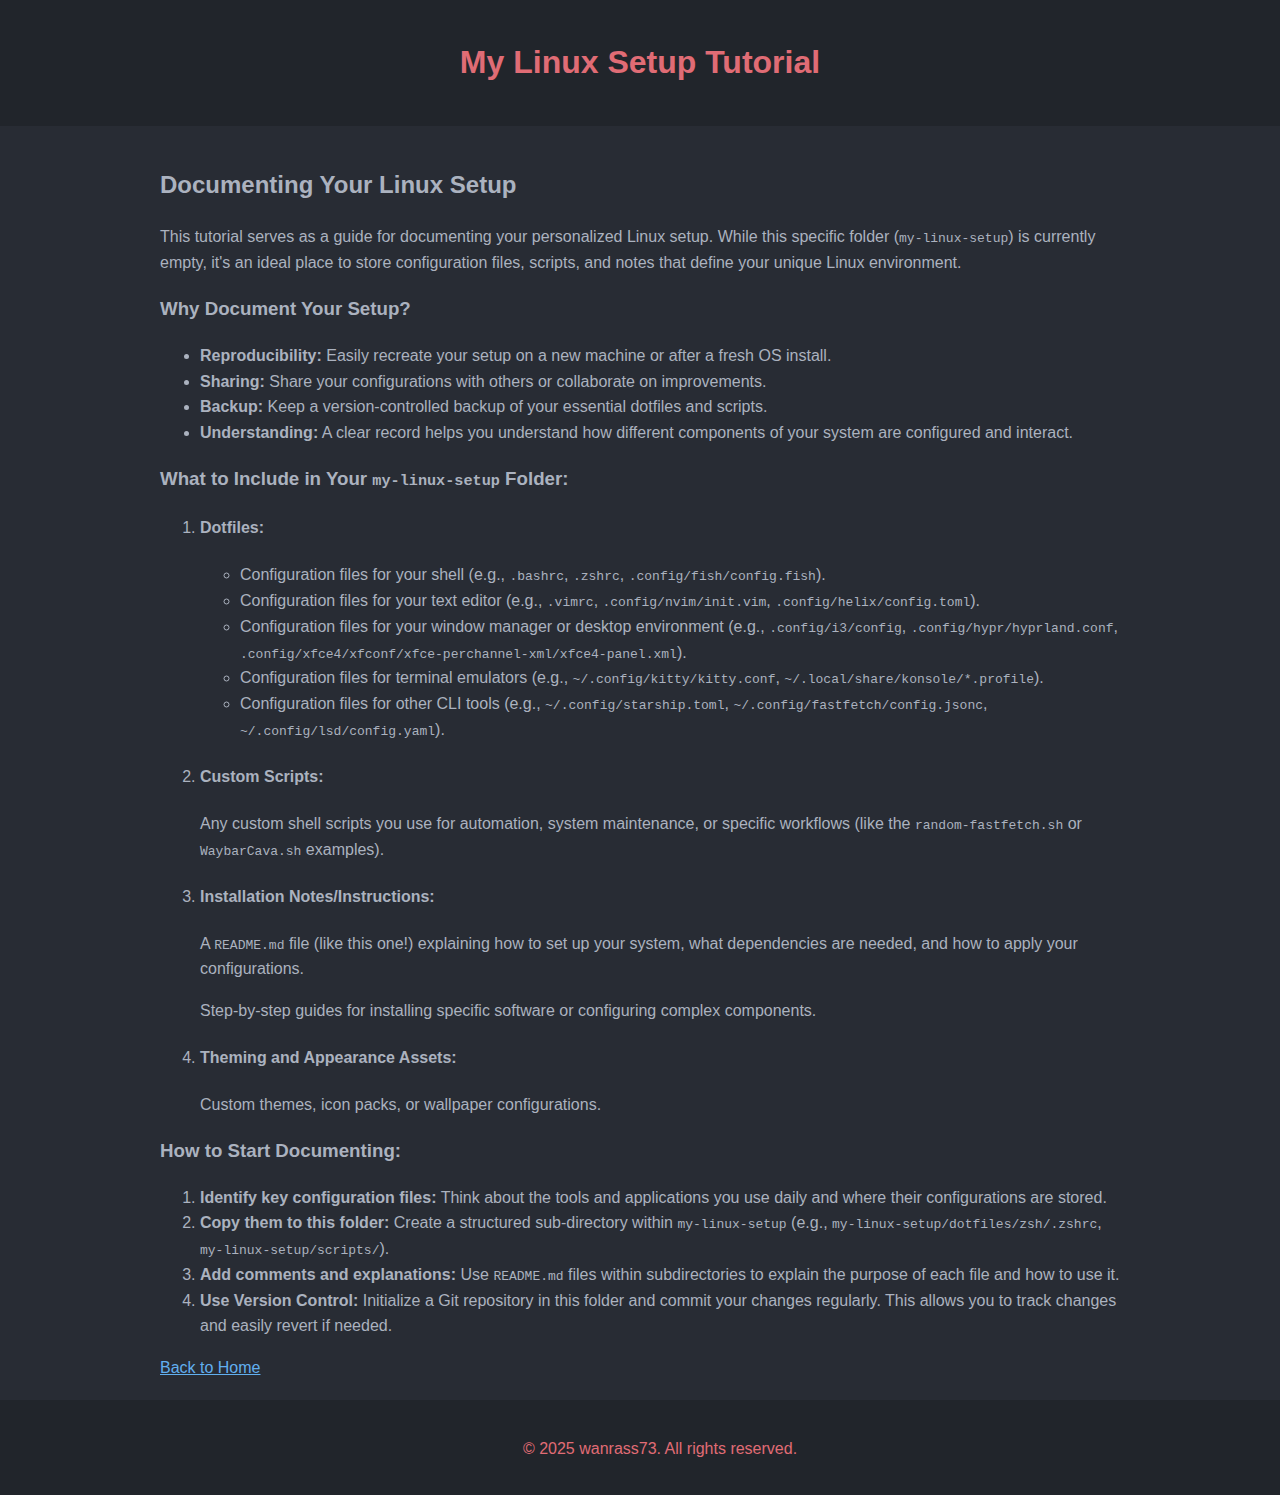
<file: tutorial-website/tutorials/my-linux-setup.html>
<!DOCTYPE html>
<html lang="en">
<head>
    <meta charset="UTF-8">
    <meta name="viewport" content="width=device-width, initial-scale=1.0">
    <title>My Linux Setup Tutorial</title>
    <link rel="stylesheet" href="../css/style.css">
</head>
<body>
    <header>
        <h1>My Linux Setup Tutorial</h1>
    </header>
    <main>
        <h2>Documenting Your Linux Setup</h2>
        <p>This tutorial serves as a guide for documenting your personalized Linux setup. While this specific folder (<code>my-linux-setup</code>) is currently empty, it's an ideal place to store configuration files, scripts, and notes that define your unique Linux environment.</p>

        <h3>Why Document Your Setup?</h3>
        <ul>
            <li><strong>Reproducibility:</strong> Easily recreate your setup on a new machine or after a fresh OS install.</li>
            <li><strong>Sharing:</strong> Share your configurations with others or collaborate on improvements.</li>
            <li><strong>Backup:</strong> Keep a version-controlled backup of your essential dotfiles and scripts.</li>
            <li><strong>Understanding:</strong> A clear record helps you understand how different components of your system are configured and interact.</li>
        </ul>

        <h3>What to Include in Your <code>my-linux-setup</code> Folder:</h3>

        <ol>
            <li>
                <h4>Dotfiles:</h4>
                <ul>
                    <li>Configuration files for your shell (e.g., <code>.bashrc</code>, <code>.zshrc</code>, <code>.config/fish/config.fish</code>).</li>
                    <li>Configuration files for your text editor (e.g., <code>.vimrc</code>, <code>.config/nvim/init.vim</code>, <code>.config/helix/config.toml</code>).</li>
                    <li>Configuration files for your window manager or desktop environment (e.g., <code>.config/i3/config</code>, <code>.config/hypr/hyprland.conf</code>, <code>.config/xfce4/xfconf/xfce-perchannel-xml/xfce4-panel.xml</code>).</li>
                    <li>Configuration files for terminal emulators (e.g., <code>~/.config/kitty/kitty.conf</code>, <code>~/.local/share/konsole/*.profile</code>).</li>
                    <li>Configuration files for other CLI tools (e.g., <code>~/.config/starship.toml</code>, <code>~/.config/fastfetch/config.jsonc</code>, <code>~/.config/lsd/config.yaml</code>).</li>
                </ul>
            </li>
            <li>
                <h4>Custom Scripts:</h4>
                <p>Any custom shell scripts you use for automation, system maintenance, or specific workflows (like the <code>random-fastfetch.sh</code> or <code>WaybarCava.sh</code> examples).</p>
            </li>
            <li>
                <h4>Installation Notes/Instructions:</h4>
                <p>A <code>README.md</code> file (like this one!) explaining how to set up your system, what dependencies are needed, and how to apply your configurations.</p>
                <p>Step-by-step guides for installing specific software or configuring complex components.</p>
            </li>
            <li>
                <h4>Theming and Appearance Assets:</h4>
                <p>Custom themes, icon packs, or wallpaper configurations.</p>
            </li>
        </ol>

        <h3>How to Start Documenting:</h3>
        <ol>
            <li><strong>Identify key configuration files:</strong> Think about the tools and applications you use daily and where their configurations are stored.</li>
            <li><strong>Copy them to this folder:</strong> Create a structured sub-directory within <code>my-linux-setup</code> (e.g., <code>my-linux-setup/dotfiles/zsh/.zshrc</code>, <code>my-linux-setup/scripts/</code>).</li>
            <li><strong>Add comments and explanations:</strong> Use <code>README.md</code> files within subdirectories to explain the purpose of each file and how to use it.</li>
            <li><strong>Use Version Control:</strong> Initialize a Git repository in this folder and commit your changes regularly. This allows you to track changes and easily revert if needed.</li>
        </ol>
        
        <a href="../index.html">Back to Home</a>
    </main>
    <footer>
        <p>&copy; 2025 wanrass73. All rights reserved.</p>
    </footer>
</body>
</html>
</file>
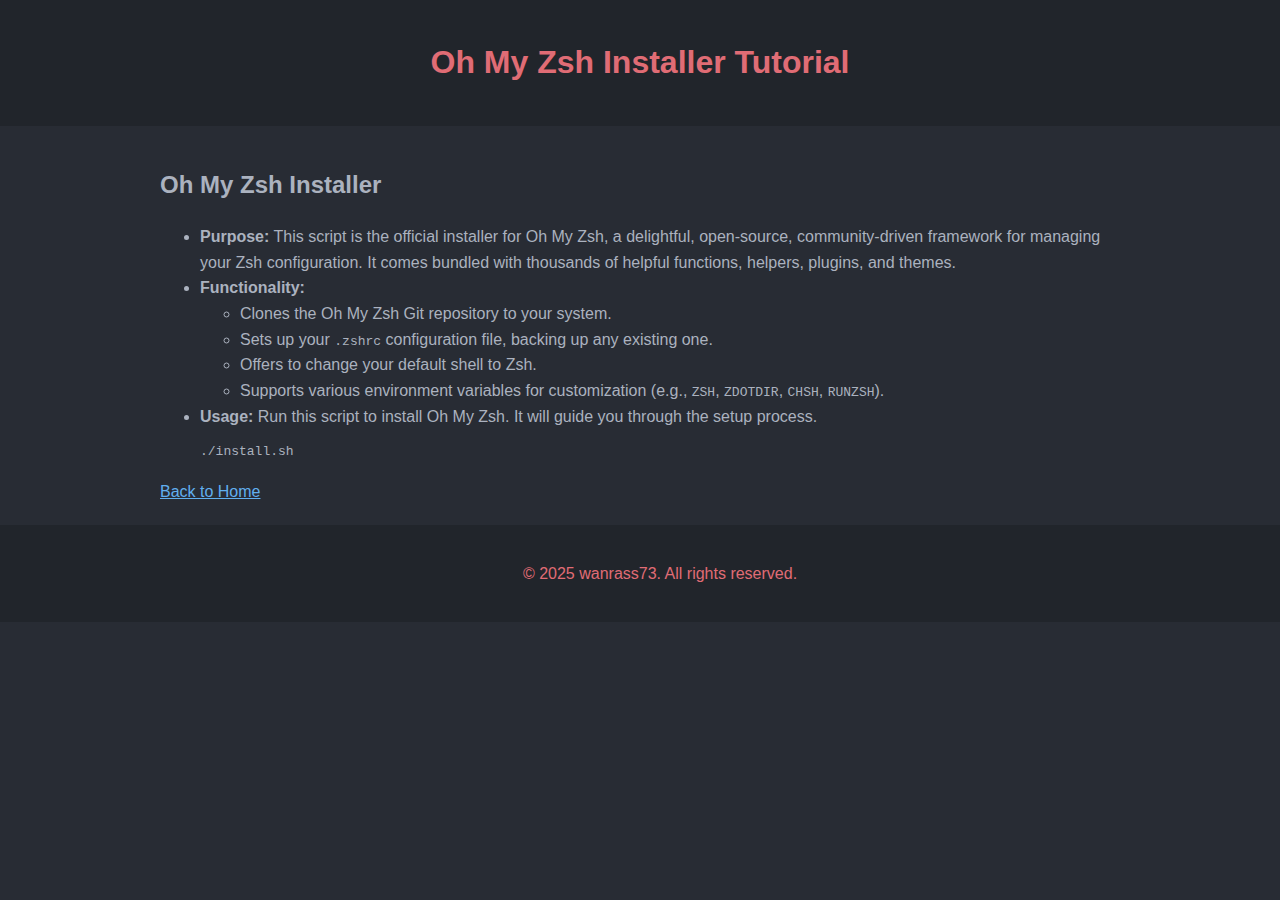
<file: tutorial-website/tutorials/oh-my-zsh-config.html>
<!DOCTYPE html>
<html lang="en">
<head>
    <meta charset="UTF-8">
    <meta name="viewport" content="width=device-width, initial-scale=1.0">
    <title>Oh My Zsh Installer Tutorial</title>
    <link rel="stylesheet" href="../css/style.css">
</head>
<body>
    <header>
        <h1>Oh My Zsh Installer Tutorial</h1>
    </header>
    <main>
        <h2>Oh My Zsh Installer</h2>
        <ul>
            <li><strong>Purpose:</strong> This script is the official installer for Oh My Zsh, a delightful, open-source, community-driven framework for managing your Zsh configuration. It comes bundled with thousands of helpful functions, helpers, plugins, and themes.</li>
            <li><strong>Functionality:</strong>
                <ul>
                    <li>Clones the Oh My Zsh Git repository to your system.</li>
                    <li>Sets up your <code>.zshrc</code> configuration file, backing up any existing one.</li>
                    <li>Offers to change your default shell to Zsh.</li>
                    <li>Supports various environment variables for customization (e.g., <code>ZSH</code>, <code>ZDOTDIR</code>, <code>CHSH</code>, <code>RUNZSH</code>).</li>
                </ul>
            </li>
            <li><strong>Usage:</strong> Run this script to install Oh My Zsh. It will guide you through the setup process.
                <pre><code class="language-bash">./install.sh</code></pre>
            </li>
        </ul>
        <a href="../index.html">Back to Home</a>
    </main>
    <footer>
        <p>&copy; 2025 wanrass73. All rights reserved.</p>
    </footer>
</body>
</html>
</file>
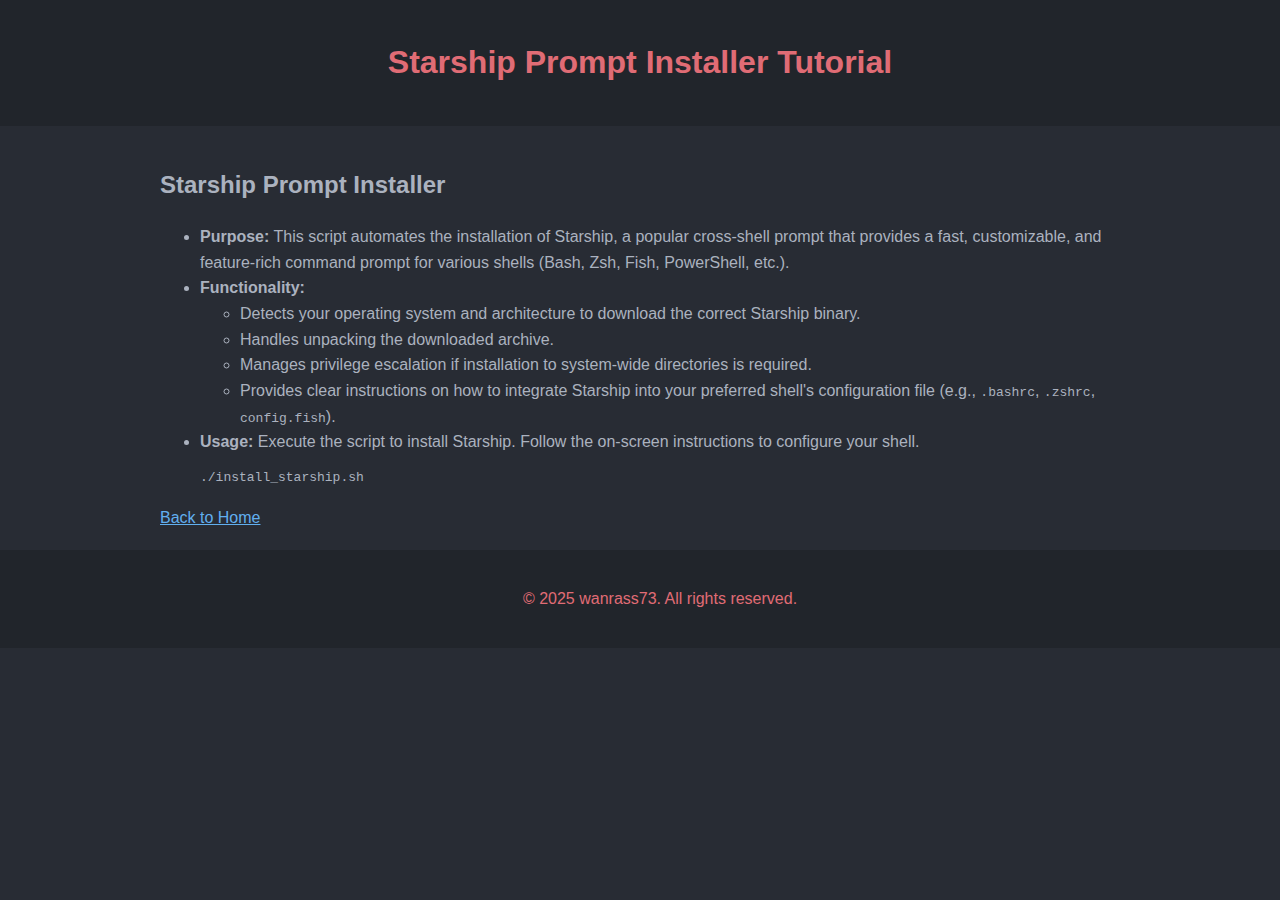
<file: tutorial-website/tutorials/starship-config.html>
<!DOCTYPE html>
<html lang="en">
<head>
    <meta charset="UTF-8">
    <meta name="viewport" content="width=device-width, initial-scale=1.0">
    <title>Starship Prompt Installer Tutorial</title>
    <link rel="stylesheet" href="../css/style.css">
</head>
<body>
    <header>
        <h1>Starship Prompt Installer Tutorial</h1>
    </header>
    <main>
        <h2>Starship Prompt Installer</h2>
        <ul>
            <li><strong>Purpose:</strong> This script automates the installation of Starship, a popular cross-shell prompt that provides a fast, customizable, and feature-rich command prompt for various shells (Bash, Zsh, Fish, PowerShell, etc.).</li>
            <li><strong>Functionality:</strong>
                <ul>
                    <li>Detects your operating system and architecture to download the correct Starship binary.</li>
                    <li>Handles unpacking the downloaded archive.</li>
                    <li>Manages privilege escalation if installation to system-wide directories is required.</li>
                    <li>Provides clear instructions on how to integrate Starship into your preferred shell's configuration file (e.g., <code>.bashrc</code>, <code>.zshrc</code>, <code>config.fish</code>).</li>
                </ul>
            </li>
            <li><strong>Usage:</strong> Execute the script to install Starship. Follow the on-screen instructions to configure your shell.
                <pre><code class="language-bash">./install_starship.sh</code></pre>
            </li>
        </ul>
        <a href="../index.html">Back to Home</a>
    </main>
    <footer>
        <p>&copy; 2025 wanrass73. All rights reserved.</p>
    </footer>
</body>
</html>
</file>
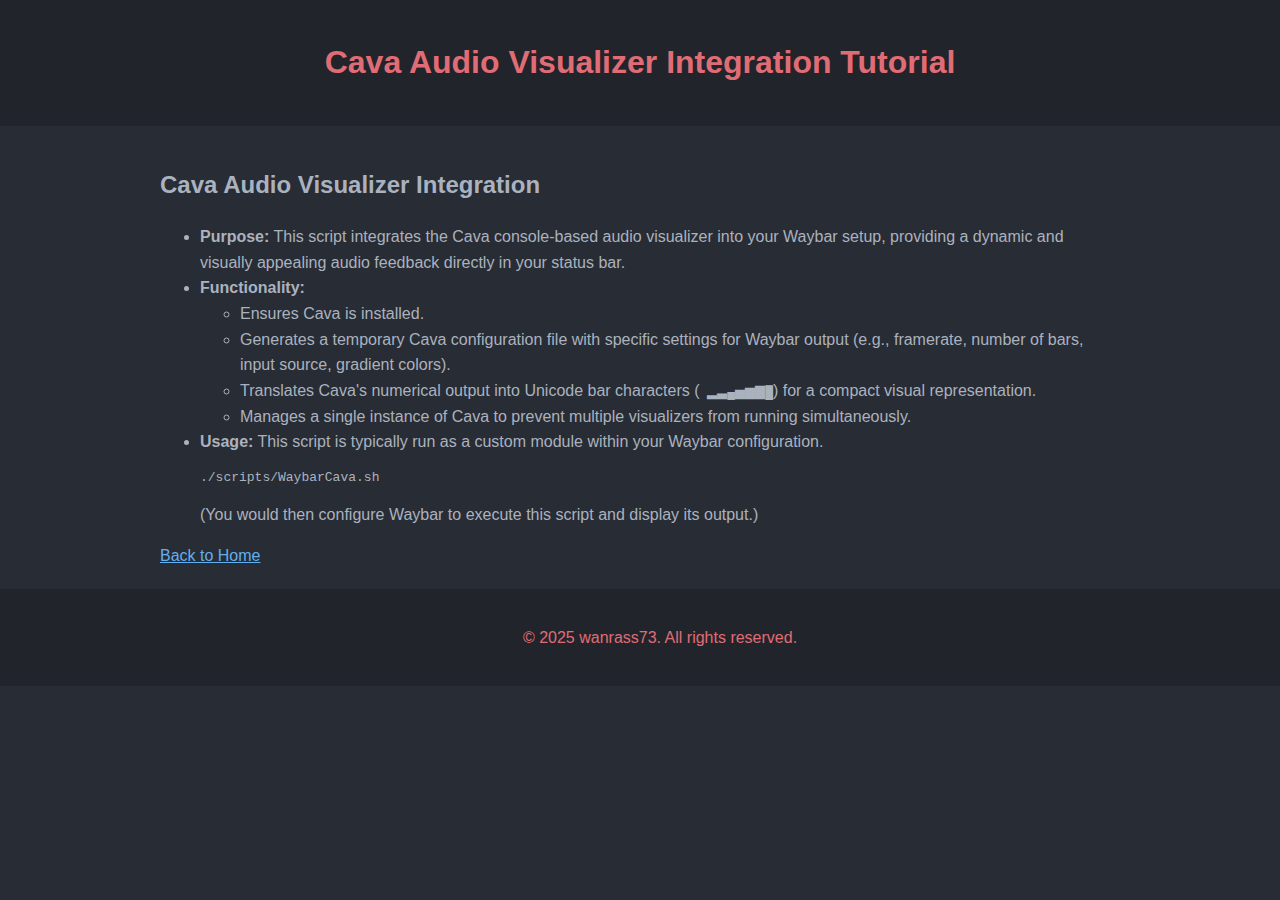
<file: tutorial-website/tutorials/waybar-cava-config.html>
<!DOCTYPE html>
<html lang="en">
<head>
    <meta charset="UTF-8">
    <meta name="viewport" content="width=device-width, initial-scale=1.0">
    <title>Waybar Cava Audio Visualizer Integration Tutorial</title>
    <link rel="stylesheet" href="../css/style.css">
</head>
<body>
    <header>
        <h1>Cava Audio Visualizer Integration Tutorial</h1>
    </header>
    <main>
        <h2>Cava Audio Visualizer Integration</h2>
        <ul>
            <li><strong>Purpose:</strong> This script integrates the Cava console-based audio visualizer into your Waybar setup, providing a dynamic and visually appealing audio feedback directly in your status bar.</li>
            <li><strong>Functionality:</strong>
                <ul>
                    <li>Ensures Cava is installed.</li>
                    <li>Generates a temporary Cava configuration file with specific settings for Waybar output (e.g., framerate, number of bars, input source, gradient colors).</li>
                    <li>Translates Cava's numerical output into Unicode bar characters (<code> ▂▃▄▅▆▇█</code>) for a compact visual representation.</li>
                    <li>Manages a single instance of Cava to prevent multiple visualizers from running simultaneously.</li>
                </ul>
            </li>
            <li><strong>Usage:</strong> This script is typically run as a custom module within your Waybar configuration.
                <pre><code class="language-bash">./scripts/WaybarCava.sh</code></pre>
                (You would then configure Waybar to execute this script and display its output.)
            </li>
        </ul>
        <a href="../index.html">Back to Home</a>
    </main>
    <footer>
        <p>&copy; 2025 wanrass73. All rights reserved.</p>
    </footer>
</body>
</html>
</file>
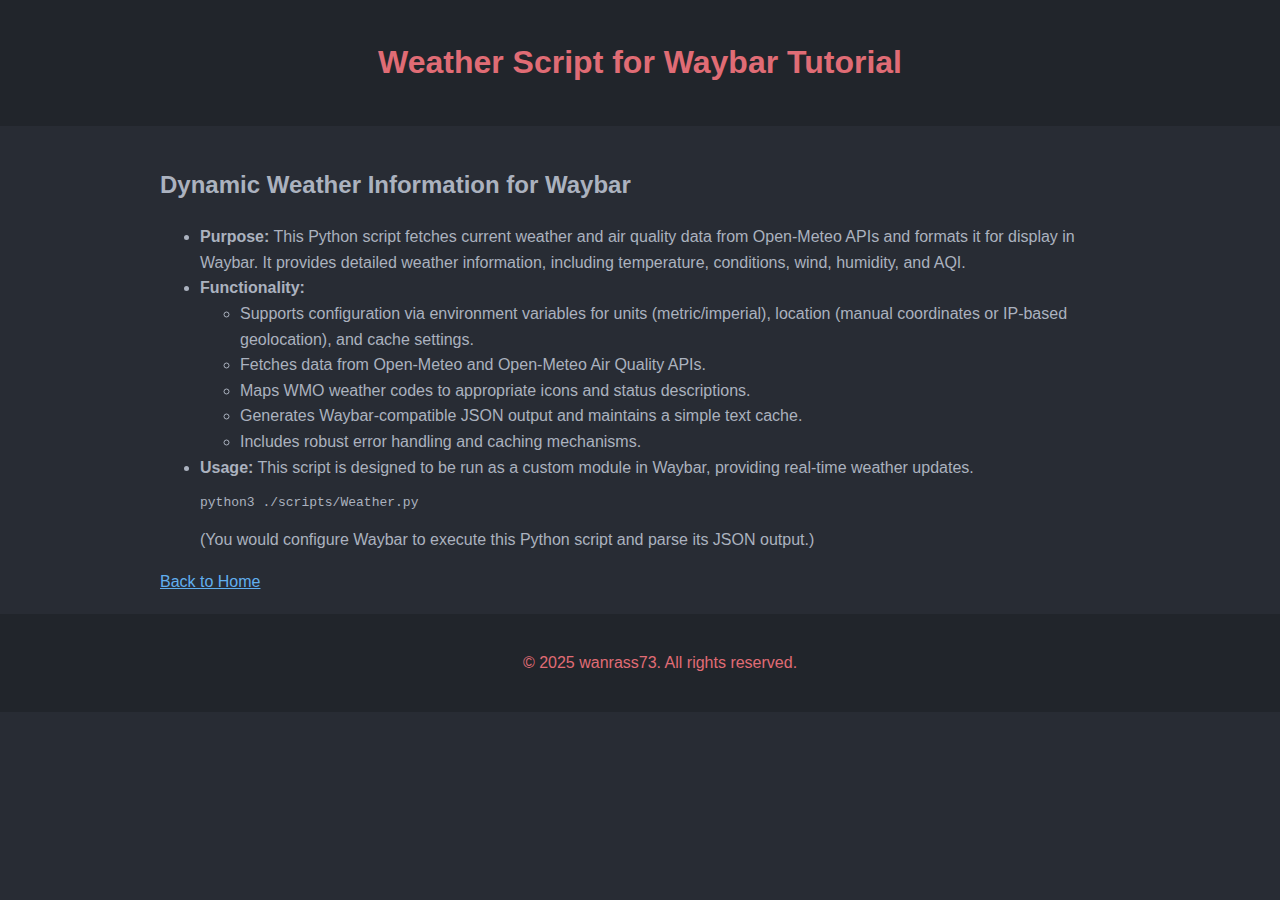
<file: tutorial-website/tutorials/weather-script-config.html>
<!DOCTYPE html>
<html lang="en">
<head>
    <meta charset="UTF-8">
    <meta name="viewport" content="width=device-width, initial-scale=1.0">
    <title>Weather Script for Waybar Tutorial</title>
    <link rel="stylesheet" href="../css/style.css">
</head>
<body>
    <header>
        <h1>Weather Script for Waybar Tutorial</h1>
    </header>
    <main>
        <h2>Dynamic Weather Information for Waybar</h2>
        <ul>
            <li><strong>Purpose:</strong> This Python script fetches current weather and air quality data from Open-Meteo APIs and formats it for display in Waybar. It provides detailed weather information, including temperature, conditions, wind, humidity, and AQI.</li>
            <li><strong>Functionality:</strong>
                <ul>
                    <li>Supports configuration via environment variables for units (metric/imperial), location (manual coordinates or IP-based geolocation), and cache settings.</li>
                    <li>Fetches data from Open-Meteo and Open-Meteo Air Quality APIs.</li>
                    <li>Maps WMO weather codes to appropriate icons and status descriptions.</li>
                    <li>Generates Waybar-compatible JSON output and maintains a simple text cache.</li>
                    <li>Includes robust error handling and caching mechanisms.</li>
                </ul>
            </li>
            <li><strong>Usage:</strong> This script is designed to be run as a custom module in Waybar, providing real-time weather updates.
                <pre><code class="language-bash">python3 ./scripts/Weather.py</code></pre>
                (You would configure Waybar to execute this Python script and parse its JSON output.)
            </li>
        </ul>
        <a href="../index.html">Back to Home</a>
    </main>
    <footer>
        <p>&copy; 2025 wanrass73. All rights reserved.</p>
    </footer>
</body>
</html>
</file>
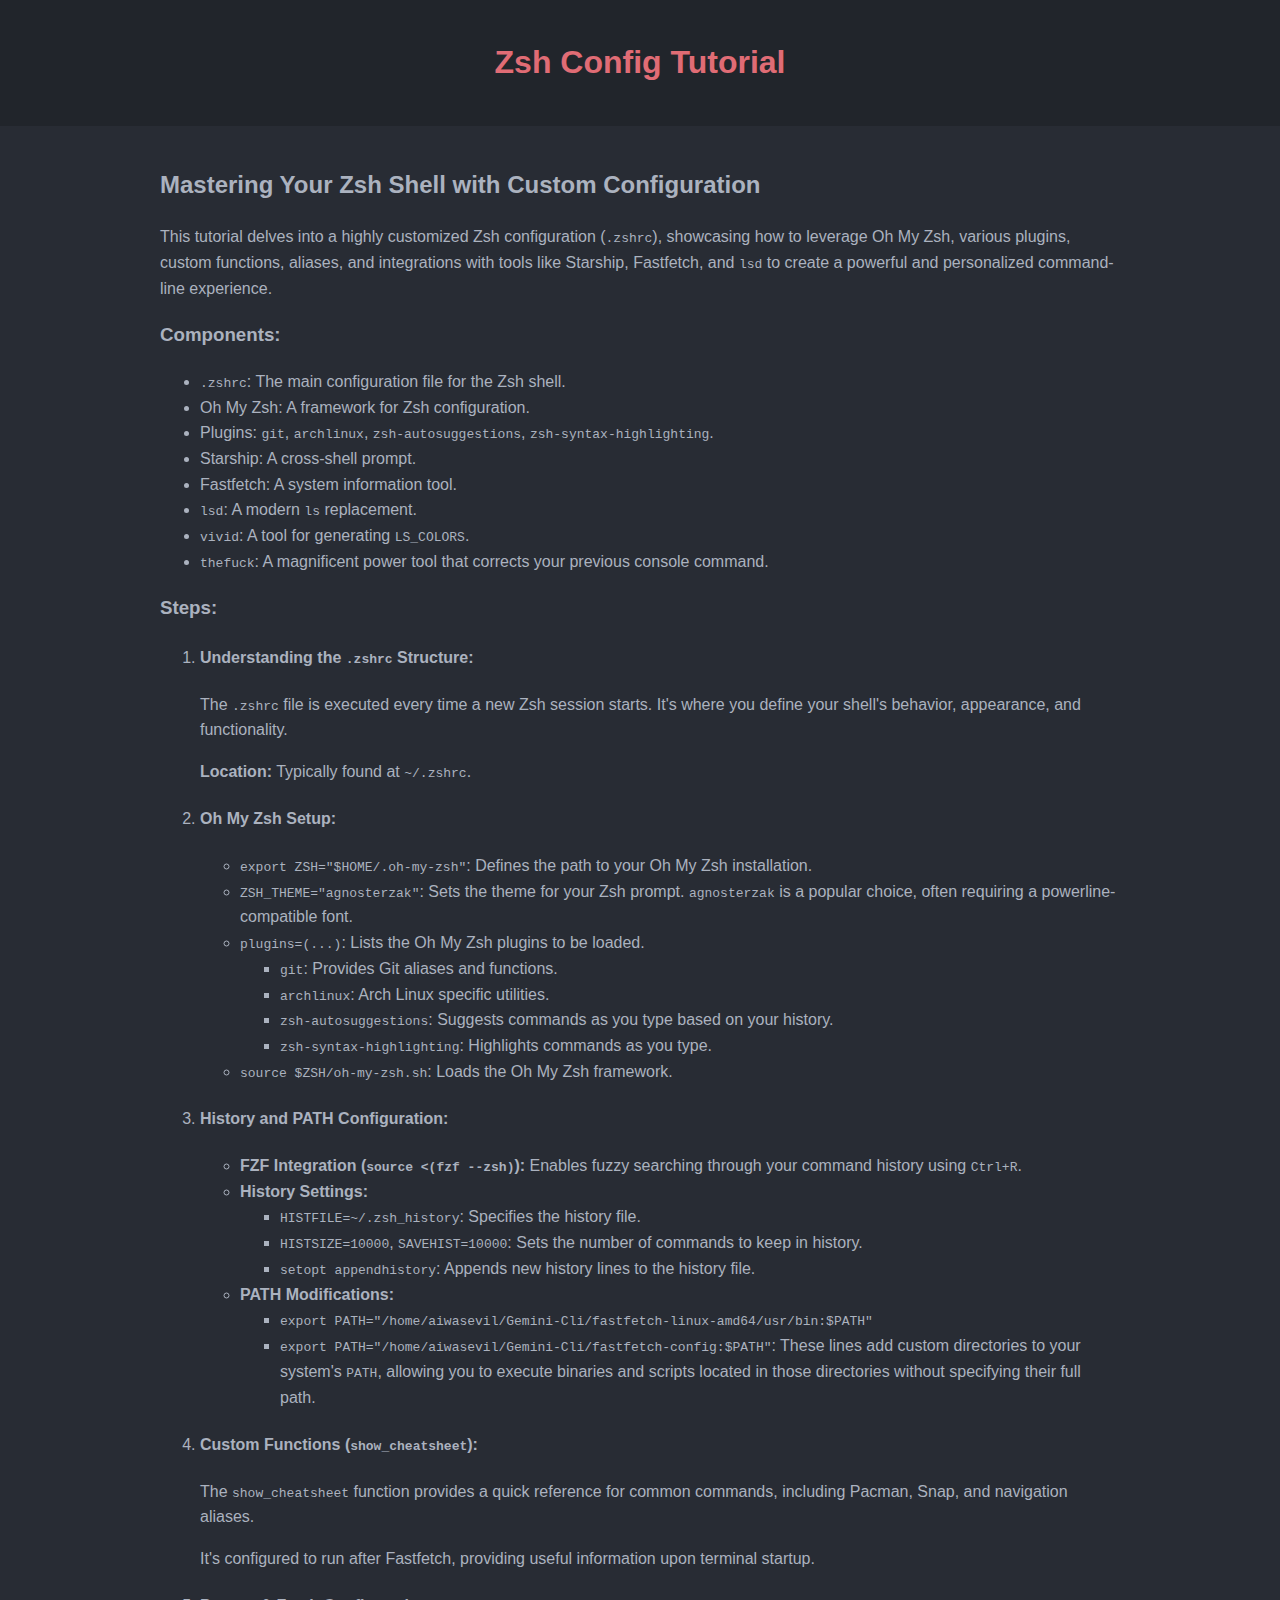
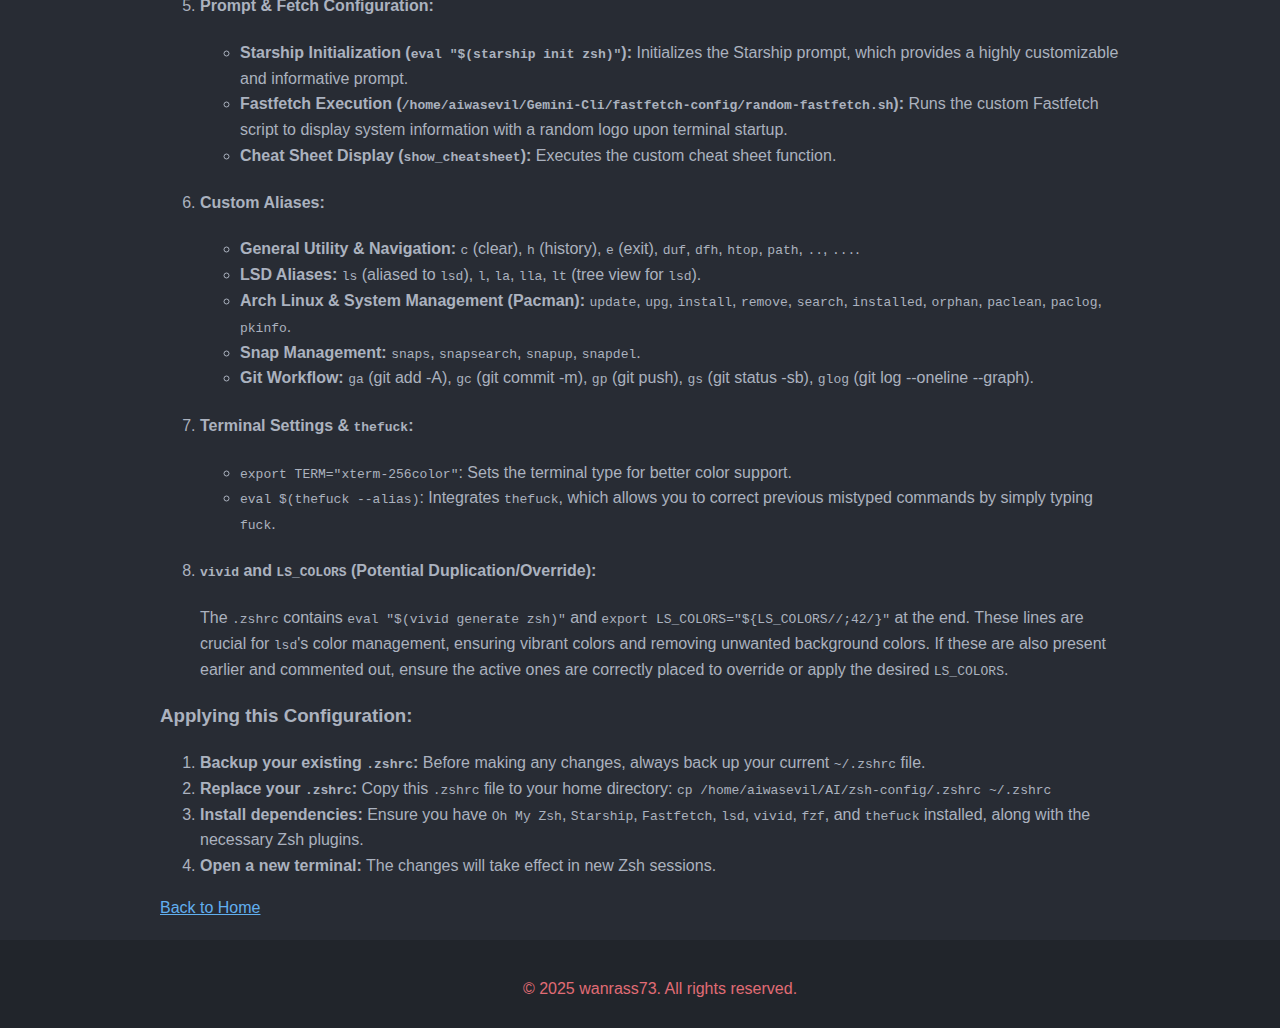
<file: tutorial-website/tutorials/zsh-config.html>
<!DOCTYPE html>
<html lang="en">
<head>
    <meta charset="UTF-8">
    <meta name="viewport" content="width=device-width, initial-scale=1.0">
    <title>Zsh Config Tutorial</title>
    <link rel="stylesheet" href="../css/style.css">
</head>
<body>
    <header>
        <h1>Zsh Config Tutorial</h1>
    </header>
    <main>
        <h2>Mastering Your Zsh Shell with Custom Configuration</h2>
        <p>This tutorial delves into a highly customized Zsh configuration (<code>.zshrc</code>), showcasing how to leverage Oh My Zsh, various plugins, custom functions, aliases, and integrations with tools like Starship, Fastfetch, and <code>lsd</code> to create a powerful and personalized command-line experience.</p>

        <h3>Components:</h3>
        <ul>
            <li><code>.zshrc</code>: The main configuration file for the Zsh shell.</li>
            <li>Oh My Zsh: A framework for Zsh configuration.</li>
            <li>Plugins: <code>git</code>, <code>archlinux</code>, <code>zsh-autosuggestions</code>, <code>zsh-syntax-highlighting</code>.</li>
            <li>Starship: A cross-shell prompt.</li>
            <li>Fastfetch: A system information tool.</li>
            <li><code>lsd</code>: A modern <code>ls</code> replacement.</li>
            <li><code>vivid</code>: A tool for generating <code>LS_COLORS</code>.</li>
            <li><code>thefuck</code>: A magnificent power tool that corrects your previous console command.</li>
        </ul>

        <h3>Steps:</h3>

        <ol>
            <li>
                <h4>Understanding the <code>.zshrc</code> Structure:</h4>
                <p>The <code>.zshrc</code> file is executed every time a new Zsh session starts. It's where you define your shell's behavior, appearance, and functionality.</p>
                <p><strong>Location:</strong> Typically found at <code>~/.zshrc</code>.</p>
            </li>
            <li>
                <h4>Oh My Zsh Setup:</h4>
                <ul>
                    <li><code>export ZSH="$HOME/.oh-my-zsh"</code>: Defines the path to your Oh My Zsh installation.</li>
                    <li><code>ZSH_THEME="agnosterzak"</code>: Sets the theme for your Zsh prompt. <code>agnosterzak</code> is a popular choice, often requiring a powerline-compatible font.</li>
                    <li><code>plugins=(...)</code>: Lists the Oh My Zsh plugins to be loaded.
                        <ul>
                            <li><code>git</code>: Provides Git aliases and functions.</li>
                            <li><code>archlinux</code>: Arch Linux specific utilities.</li>
                            <li><code>zsh-autosuggestions</code>: Suggests commands as you type based on your history.</li>
                            <li><code>zsh-syntax-highlighting</code>: Highlights commands as you type.</li>
                        </ul>
                    </li>
                    <li><code>source $ZSH/oh-my-zsh.sh</code>: Loads the Oh My Zsh framework.</li>
                </ul>
            </li>
            <li>
                <h4>History and PATH Configuration:</h4>
                <ul>
                    <li><strong>FZF Integration (<code>source &lt;(fzf --zsh)</code>):</strong> Enables fuzzy searching through your command history using <code>Ctrl+R</code>.</li>
                    <li><strong>History Settings:</strong>
                        <ul>
                            <li><code>HISTFILE=~/.zsh_history</code>: Specifies the history file.</li>
                            <li><code>HISTSIZE=10000</code>, <code>SAVEHIST=10000</code>: Sets the number of commands to keep in history.</li>
                            <li><code>setopt appendhistory</code>: Appends new history lines to the history file.</li>
                        </ul>
                    </li>
                    <li><strong>PATH Modifications:</strong>
                        <ul>
                            <li><code>export PATH="/home/aiwasevil/Gemini-Cli/fastfetch-linux-amd64/usr/bin:$PATH"</code></li>
                            <li><code>export PATH="/home/aiwasevil/Gemini-Cli/fastfetch-config:$PATH"</code>: These lines add custom directories to your system's <code>PATH</code>, allowing you to execute binaries and scripts located in those directories without specifying their full path.</li>
                        </ul>
                    </li>
                </ul>
            </li>
            <li>
                <h4>Custom Functions (<code>show_cheatsheet</code>):</h4>
                <p>The <code>show_cheatsheet</code> function provides a quick reference for common commands, including Pacman, Snap, and navigation aliases.</p>
                <p>It's configured to run after Fastfetch, providing useful information upon terminal startup.</p>
            </li>
            <li>
                <h4>Prompt & Fetch Configuration:</h4>
                <ul>
                    <li><strong>Starship Initialization (<code>eval "$(starship init zsh)"</code>):</strong> Initializes the Starship prompt, which provides a highly customizable and informative prompt.</li>
                    <li><strong>Fastfetch Execution (<code>/home/aiwasevil/Gemini-Cli/fastfetch-config/random-fastfetch.sh</code>):</strong> Runs the custom Fastfetch script to display system information with a random logo upon terminal startup.</li>
                    <li><strong>Cheat Sheet Display (<code>show_cheatsheet</code>):</strong> Executes the custom cheat sheet function.</li>
                </ul>
            </li>
            <li>
                <h4>Custom Aliases:</h4>
                <ul>
                    <li><strong>General Utility & Navigation:</strong> <code>c</code> (clear), <code>h</code> (history), <code>e</code> (exit), <code>duf</code>, <code>dfh</code>, <code>htop</code>, <code>path</code>, <code>..</code>, <code>...</code>.</li>
                    <li><strong>LSD Aliases:</strong> <code>ls</code> (aliased to <code>lsd</code>), <code>l</code>, <code>la</code>, <code>lla</code>, <code>lt</code> (tree view for <code>lsd</code>).</li>
                    <li><strong>Arch Linux & System Management (Pacman):</strong> <code>update</code>, <code>upg</code>, <code>install</code>, <code>remove</code>, <code>search</code>, <code>installed</code>, <code>orphan</code>, <code>paclean</code>, <code>paclog</code>, <code>pkinfo</code>.</li>
                    <li><strong>Snap Management:</strong> <code>snaps</code>, <code>snapsearch</code>, <code>snapup</code>, <code>snapdel</code>.</li>
                    <li><strong>Git Workflow:</strong> <code>ga</code> (git add -A), <code>gc</code> (git commit -m), <code>gp</code> (git push), <code>gs</code> (git status -sb), <code>glog</code> (git log --oneline --graph).</li>
                </ul>
            </li>
            <li>
                <h4>Terminal Settings & <code>thefuck</code>:</h4>
                <ul>
                    <li><code>export TERM="xterm-256color"</code>: Sets the terminal type for better color support.</li>
                    <li><code>eval $(thefuck --alias)</code>: Integrates <code>thefuck</code>, which allows you to correct previous mistyped commands by simply typing <code>fuck</code>.</li>
                </ul>
            </li>
            <li>
                <h4><code>vivid</code> and <code>LS_COLORS</code> (Potential Duplication/Override):</h4>
                <p>The <code>.zshrc</code> contains <code>eval "$(vivid generate zsh)"</code> and <code>export LS_COLORS="${LS_COLORS//;42/}"</code> at the end. These lines are crucial for <code>lsd</code>'s color management, ensuring vibrant colors and removing unwanted background colors. If these are also present earlier and commented out, ensure the active ones are correctly placed to override or apply the desired <code>LS_COLORS</code>.</p>
            </li>
        </ol>

        <h3>Applying this Configuration:</h3>
        <ol>
            <li><strong>Backup your existing <code>.zshrc</code>:</strong> Before making any changes, always back up your current <code>~/.zshrc</code> file.</li>
            <li><strong>Replace your <code>.zshrc</code>:</strong> Copy this <code>.zshrc</code> file to your home directory: <code>cp /home/aiwasevil/AI/zsh-config/.zshrc ~/.zshrc</code></li>
            <li><strong>Install dependencies:</strong> Ensure you have <code>Oh My Zsh</code>, <code>Starship</code>, <code>Fastfetch</code>, <code>lsd</code>, <code>vivid</code>, <code>fzf</code>, and <code>thefuck</code> installed, along with the necessary Zsh plugins.</li>
            <li><strong>Open a new terminal:</strong> The changes will take effect in new Zsh sessions.</li>
        </ol>
        
        <a href="../index.html">Back to Home</a>
    </main>
    <footer>
        <p>&copy; 2025 wanrass73. All rights reserved.</p>
    </footer>
</body>
</html>
</file>
<file: tutorial-website/css/style.css>
body {
    font-family: Arial, sans-serif;
    line-height: 1.6;
    margin: 0;
    padding: 0;
    background: #282c34;
    color: #abb2bf;
}

header {
    background: #21252b;
    color: #e06c75;
    padding: 1rem 0;
    text-align: center;
}

main {
    padding: 20px;
    max-width: 960px;
    margin: auto;
}

footer {
    text-align: center;
    padding: 20px;
    background: #21252b;
    color: #e06c75;
    position: relative;
    bottom: 0;
    width: 100%;
}

.tutorial-grid {
    display: grid;
    grid-template-columns: repeat(auto-fit, minmax(250px, 1fr));
    gap: 20px;
    margin-top: 20px;
}

.tutorial-item {
    background: #3a3f4b;
    padding: 20px;
    border-radius: 8px;
    box-shadow: 0 2px 4px rgba(0, 0, 0, 0.3);
    text-decoration: none;
    color: #abb2bf;
    font-weight: bold;
    text-align: center;
    transition: transform 0.2s ease-in-out;
}

a {
    color: #61afef;
}

.tutorial-item:hover {
    transform: translateY(-5px);
    box-shadow: 0 4px 8px rgba(0, 0, 0, 0.2);
}
</file>
